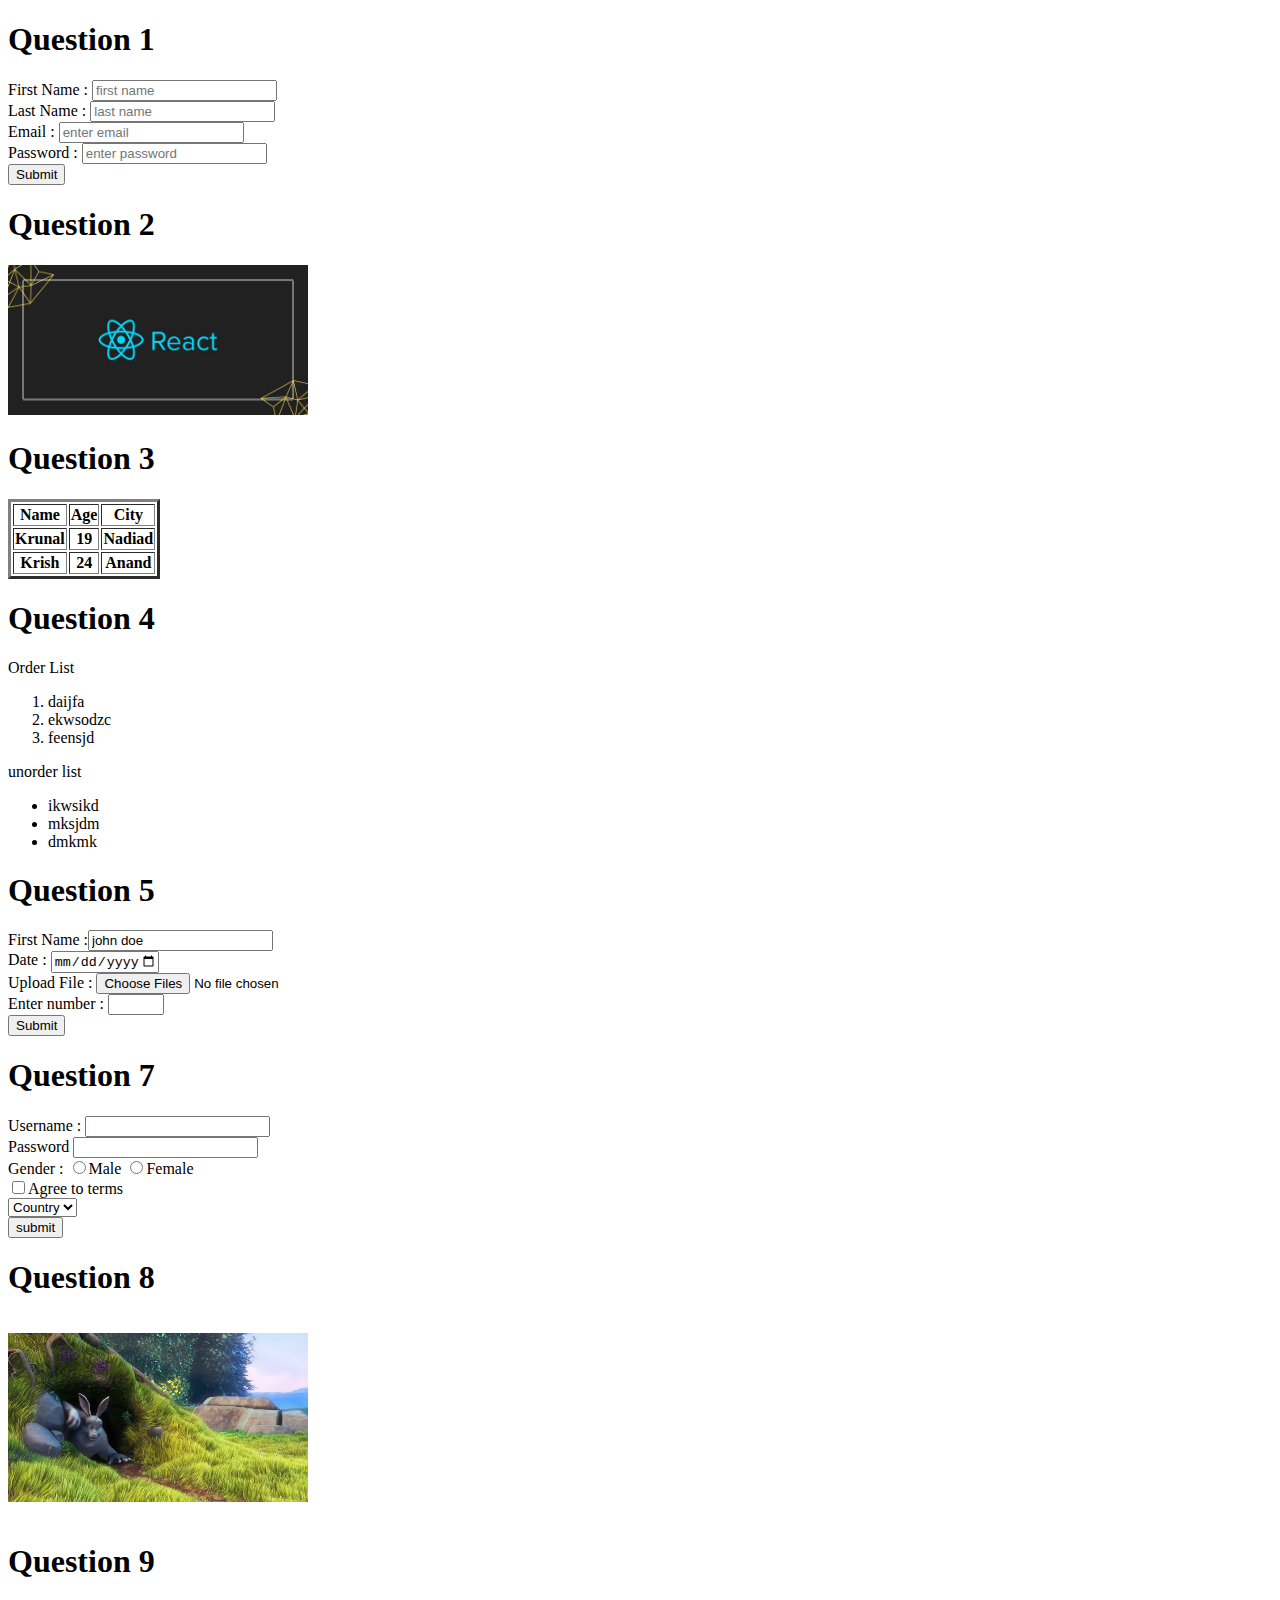
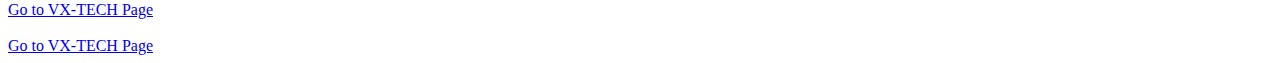
<file: INDEX.HTML>
<!DOCTYPE html>
<html lang="en">
<head>
    <meta charset="UTF-8">
    <meta name="viewport" content="width=device-width, initial-scale=1.0">
    <title>Document</title>
</head>
<body>
    <h1>Question 1</h1>
    <label>First Name :</label>
    <input type="text" placeholder="first name"><br>
    <label>Last Name :</label>
    <input type="text" placeholder="last name"><br>
    <label>Email :</label>
    <input type="email" placeholder="enter email"><br>
    <label>Password :</label>
    <input type="password" placeholder="enter password"><br>
    <input type="submit">
    <br>

    <h1>Question 2</h1>
    <img src="1.png" alt="img" width="300px">
    
    <h1>Question 3</h1>
    <table border="3">
        <tr>
            <th>Name </th>
            <th>Age </th>
            <th>City </th>
        </tr>
        <tr>
            <th>Krunal</th>
            <th>19</th>
            <th>Nadiad</th>
        </tr>
        <tr>
            <th>Krish</th>
            <th>24</th>
            <th>Anand</th>
        </tr>
    </table>


    <h1>Question 4</h1>
    <p>Order List</p>
        <ol>
            <li>daijfa</li>
            <li>ekwsodzc</li>
            <li>feensjd</li>
        </ol>
        <p>unorder list</p>
        <ul>
            <li>ikwsikd</li>
            <li>mksjdm</li>
            <li>dmkmk</li>
        </ul>

        <h1>Question 5</h1>
        <form>
            First Name :<input type="text" value="john doe" maxlength="20"><br>
            Date : <input type="date" min="2023-01-01" max="2024-01-01"><br>
            Upload File : <input type="file" multiple><br>
            Enter number : <input type="number" min="1" max="10"><br>
            <input type="submit">
        </form>

        <h1>Question 7
        </h1>

        <form>
            <label>Username :</label>
            <input type="text"><br>
            <label>Password</label>
            <input type="password"><br>
            <label>Gender :</label>
            <input type="radio">Male  <input type="radio">Female<br>
            <input type="checkbox">Agree to terms <br> 
            <select id="select">
                <option value="">
                    Country
                </option>
                <option value="">
                    India
                </option>
                <option>
                    SA
                </option>
                <option value="">
                    US
                </option>
                
            </select><br>
            <input type="submit" value="submit">
        </form>

        <h1>Question 8</h1>
        <video width="300" height="200" autoplay>
            <source src="1.mp4" type="video/mp4">
        </video>

        <h1>Question 9</h1>
        <a href="https://v-extechsolution.in/">Go to VX-TECH Page</a> <br><br>
        <a href="https://v-extechsolution.in/" target="_blank">Go to VX-TECH Page</a>
        
    </body>
</html>
</file>
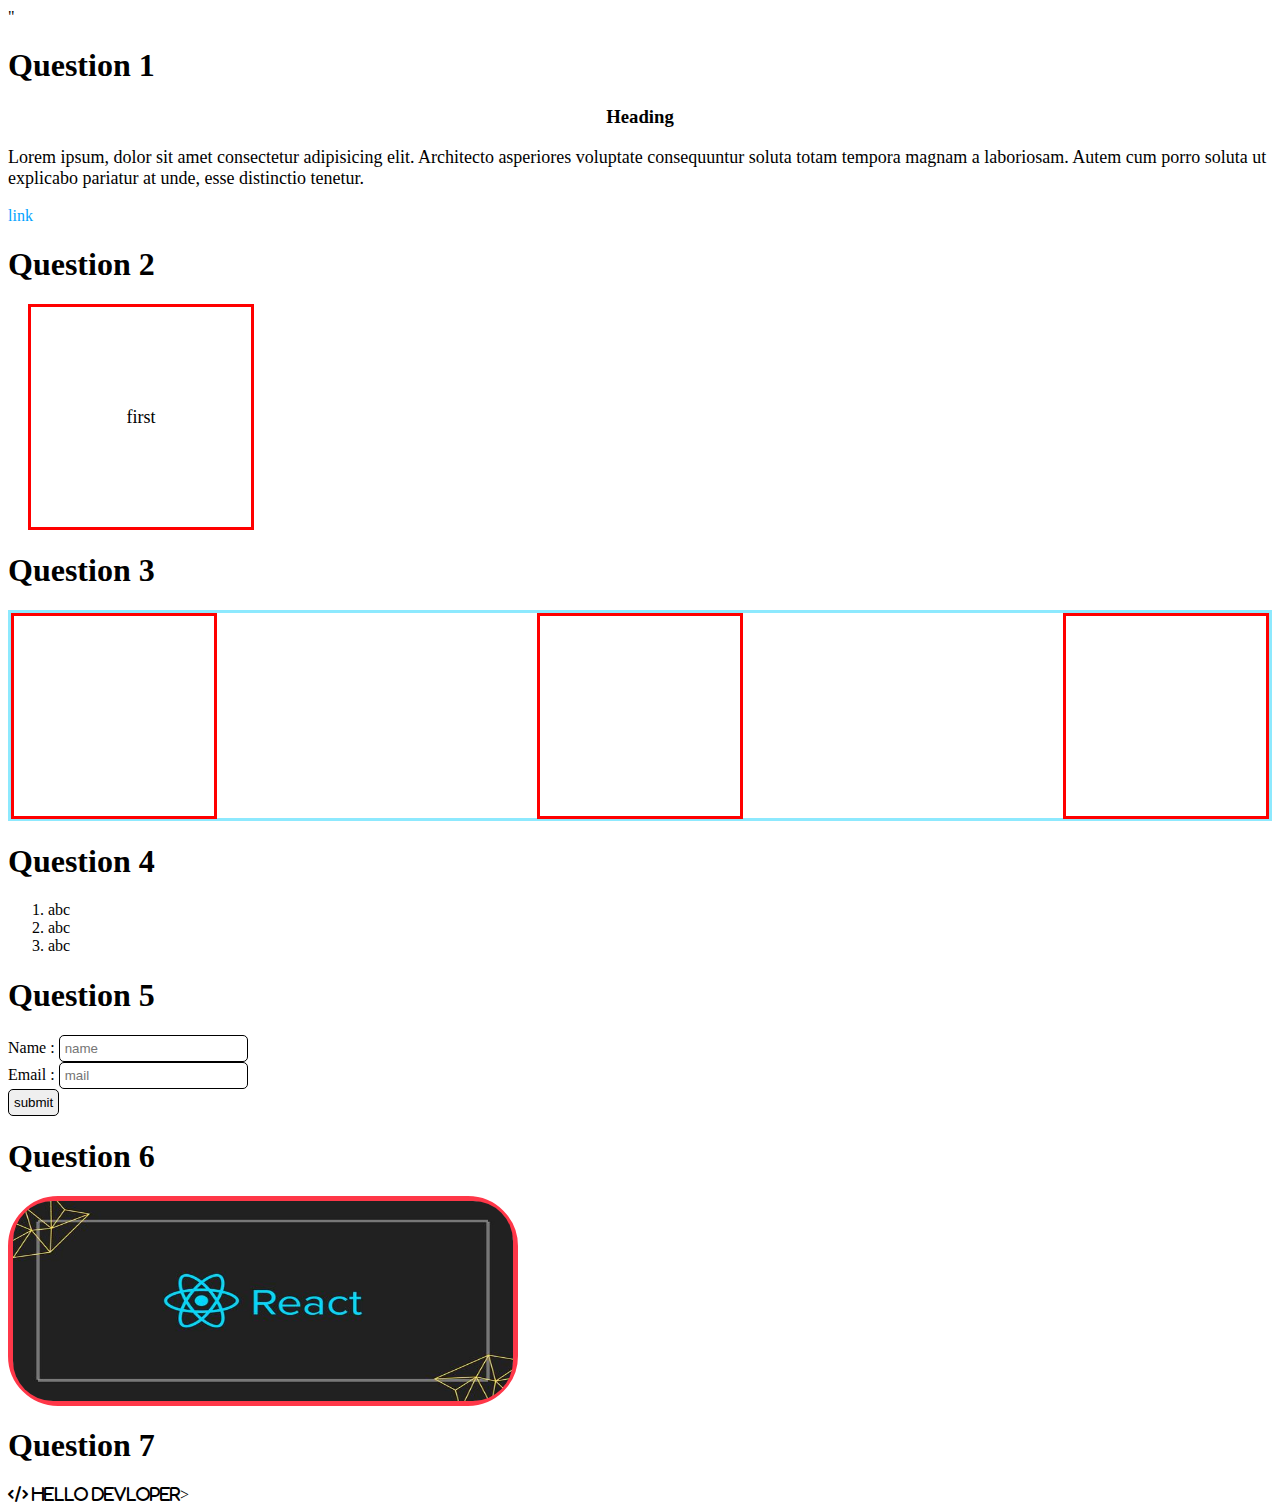
<file: index.html>
<!DOCTYPE html>
<html lang="en">
<head>
    <meta charset="UTF-8">
    <meta name="viewport" content="width=device-width, initial-scale=1.0">
    <title>Document</title>
    <link rel="stylesheet" href="https://cdnjs.cloudflare.com/ajax/libs/font-awesome/6.7.2/css/all.min.css" integrity="sha512-Evv84Mr4kqVGRNSgIGL/F/aIDqQb7xQ2vcrdIwxfjThSH8CSR7PBEakCr51Ck+w+/U6swU2Im1vVX0SVk9ABhg==" crossorigin="anonymous" referrerpolicy="no-referrer" />"
    <style>
        h3{
            font-weight: bold;
            text-align: center;
        }
        p{
            font-size: 18px;
        }
        a{
            color : rgb(0, 162, 255);
            text-decoration: none;
        }
        .f p{
            width: 200px;
            height: 200px;
            padding: 10px;
            margin: 20px;
            border: red solid;
            text-align: center;
            align-content: center;
        }
         
        .container{
            border: rgb(141, 233, 254) solid;
            height: 205px;
            flex-direction: row;
            display: flex;
            flex-direction: row;
            justify-content: space-between;
            justify-content: baseline;
        }

        .first ,.second, .third {
            border: red solid;
            height: 200px;
            width: 200px;   
        }
        .img-container{
            height: 200px;
            width: 500px;
            border: 5px rgb(255, 55, 72) solid;
            border-radius: 50px;
        }
        img{
            height: 200px;
            width: 500px;
            border-radius: 40px;
        }

        li:hover{
           background-color: rgb(127, 138, 255);
        }

        li::before{
            color: rgb(205, 213, 255);
        }


        input{
            border: 1px black solid;
            border-radius: 5px;
            padding: 5px;
            transition: border-color  0.5, box-shadow 0.5s;
        }
        input:focus{
            border-color: aquamarine;
            transition: border-color  0.5, box-shadow 0.5s;
        }
        
    </style>
</head>
<body>
    <h1>Question 1</h1>
    <h3>Heading</h3>
    <p>Lorem ipsum, dolor sit amet consectetur adipisicing elit. Architecto asperiores voluptate consequuntur soluta totam 
        tempora magnam a laboriosam. Autem cum porro soluta ut explicabo pariatur at unde, esse distinctio tenetur.</p>
    <a href="google.com">link</a>

    <h1>Question 2</h1>
    <div class="f">
        <p>first</p>
    </div> 

    <h1>Question 3</h1>
    <div class="container">
        <div class="first"></div>
        <div class="second"></div>
        <div class="third"></div>
    </div>

    <h1>Question 4</h1>
    <ol>
        <li>abc</li>
        <li>abc</li>
        <li>abc</li>
    </ol>

    <h1>Question 5</h1>
    <form action="" method="post">
        <label for="name">Name :</label>
        <input type="text" name="name" id="name" placeholder="name"><br>
        <label for="mail">Email :</label>
        <input type="email" name="mail" id="mail" placeholder="mail"><br>
        <input type="submit" value="submit">
    </form>

    <h1>Question 6</h1>
    <div class="img-container">
        <img src="1.png" alt="img">
    </div>

    <h1>Question 7</h1>
    <i class="fa-solid fa-code">       hello devloper </i>>

    
</body>
</html>
</file>
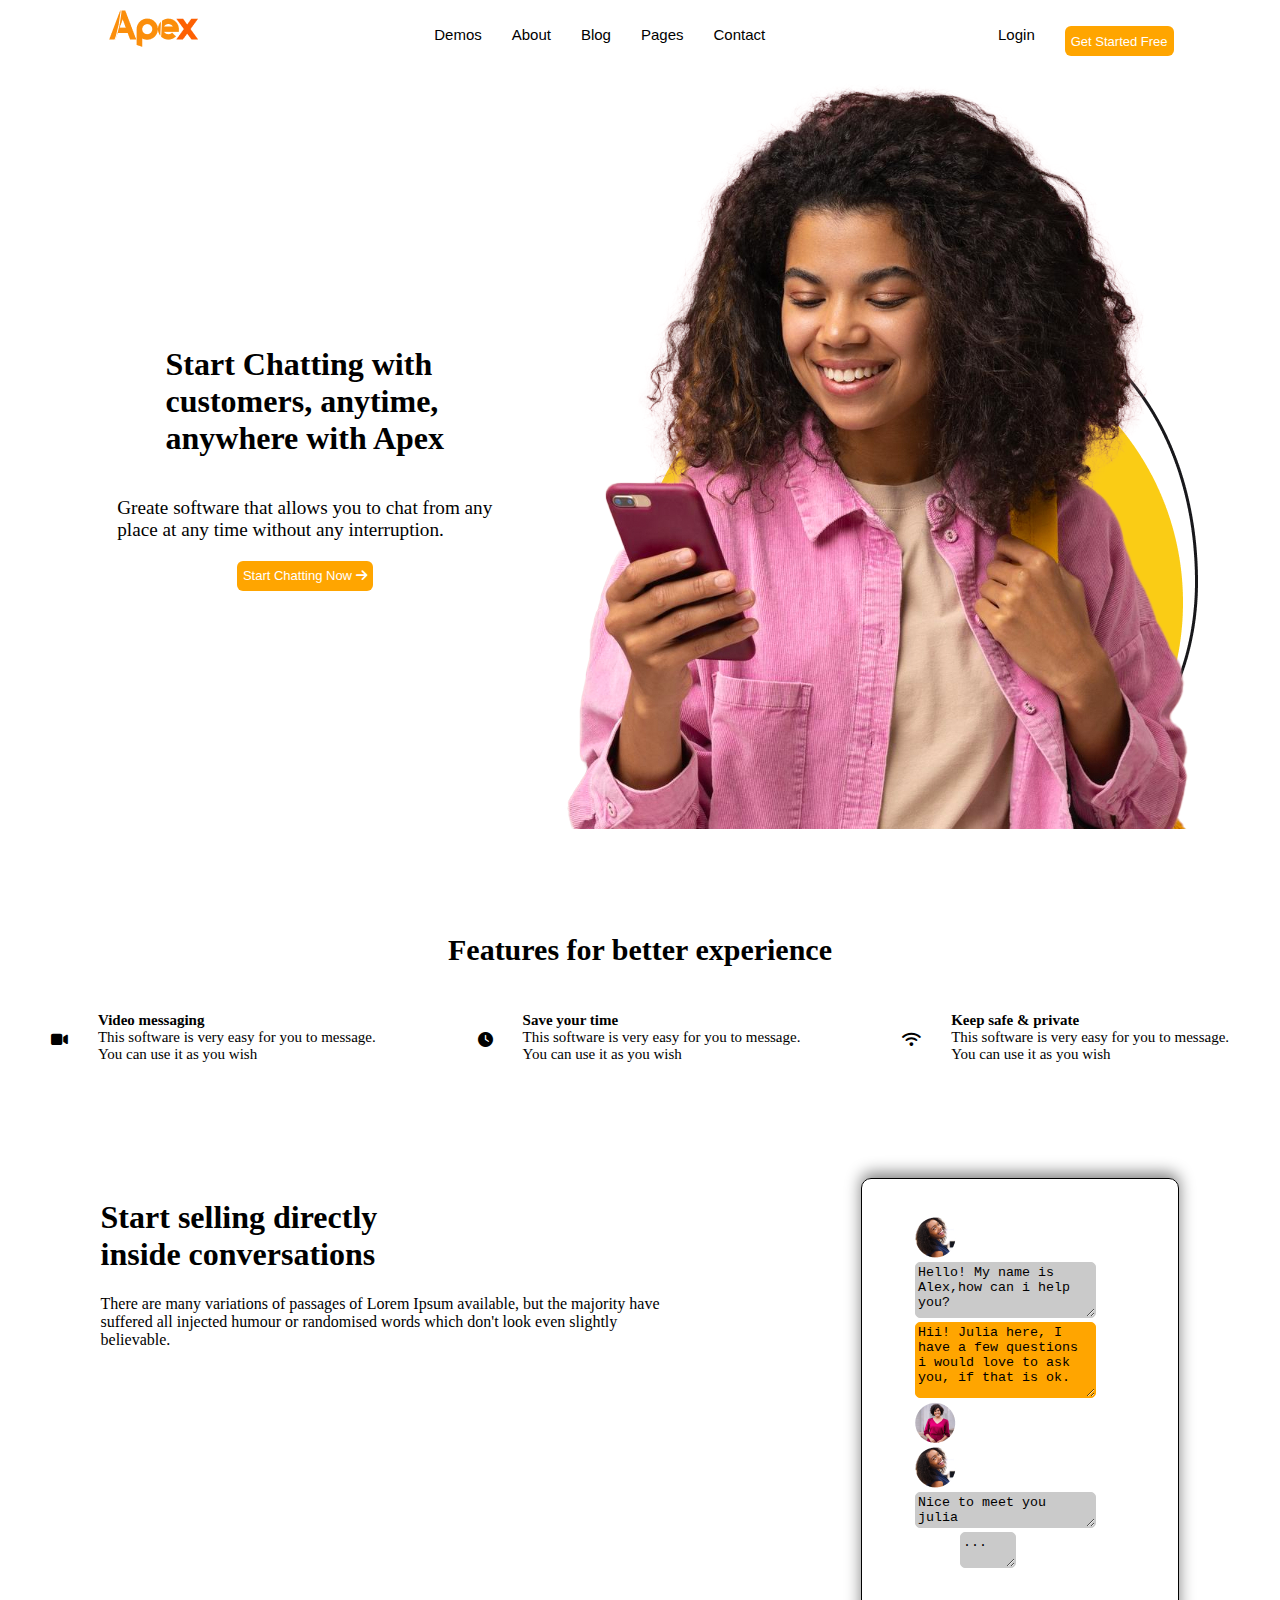
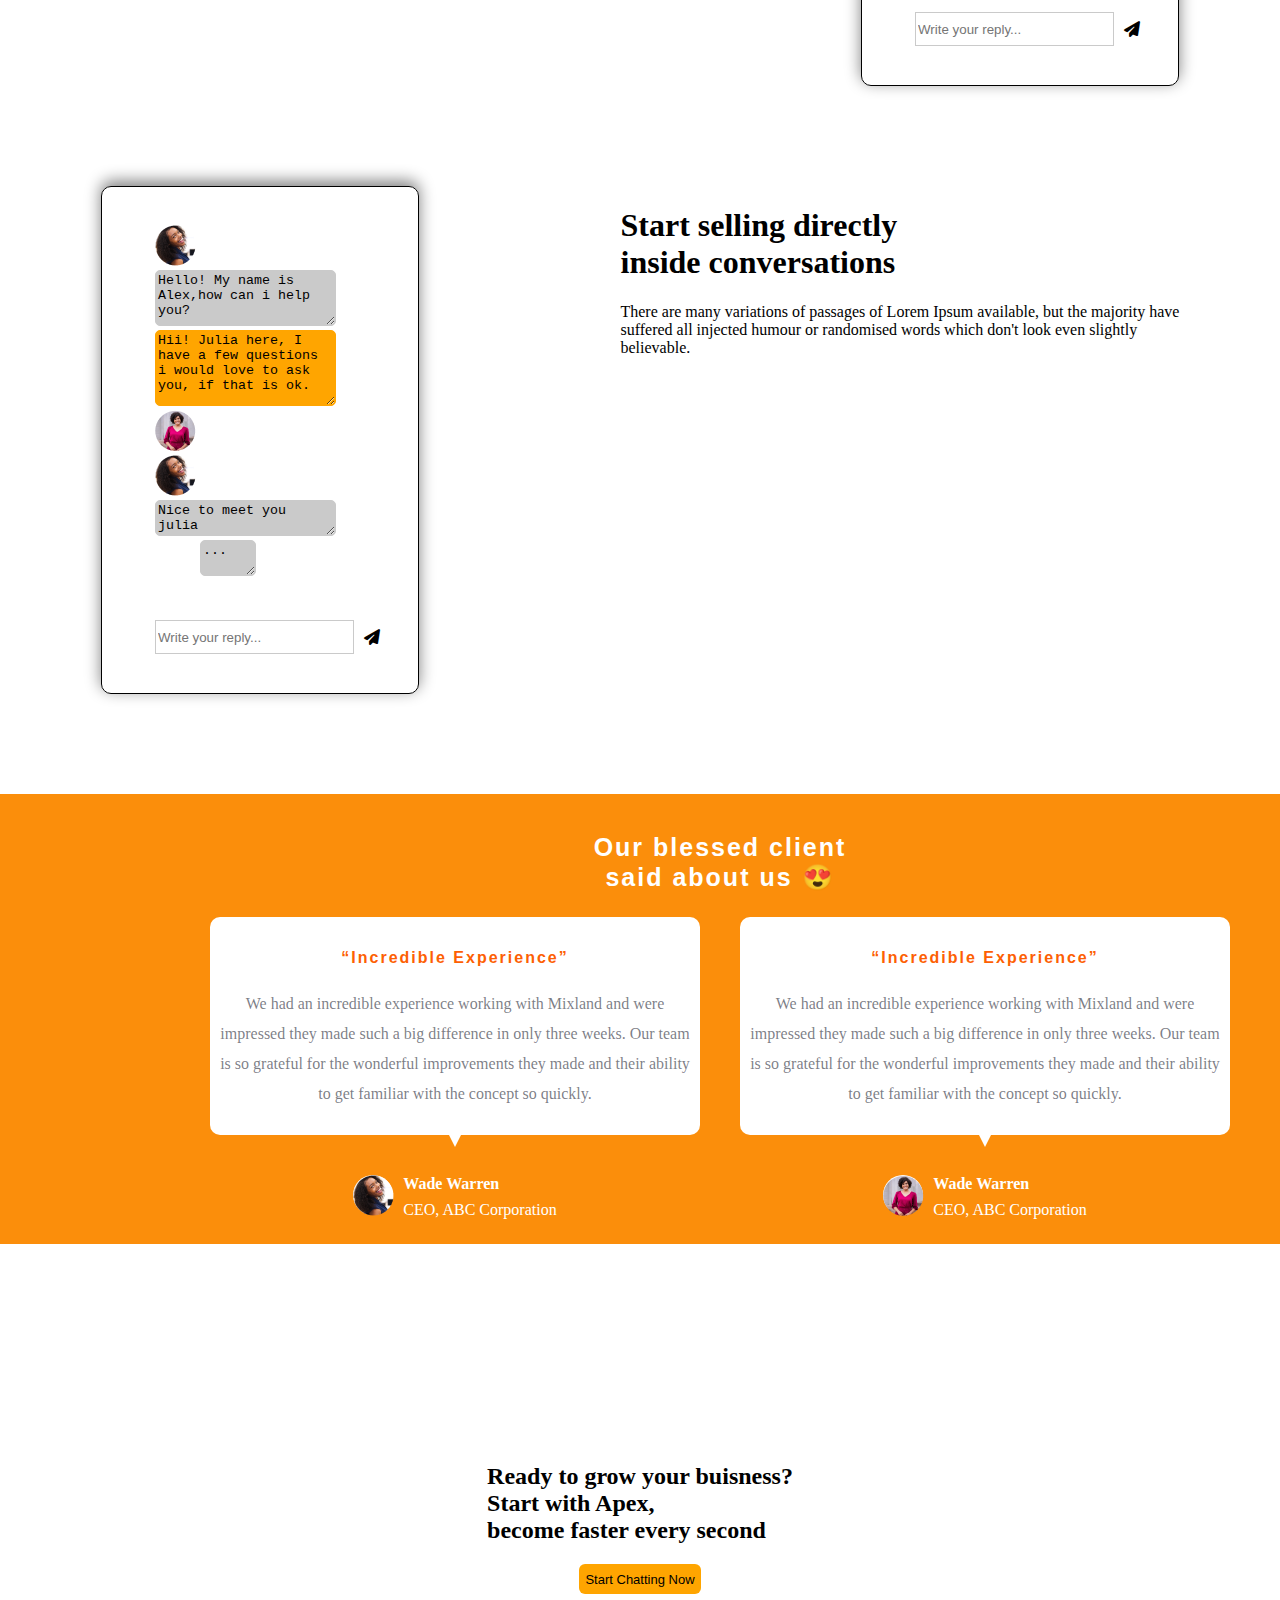
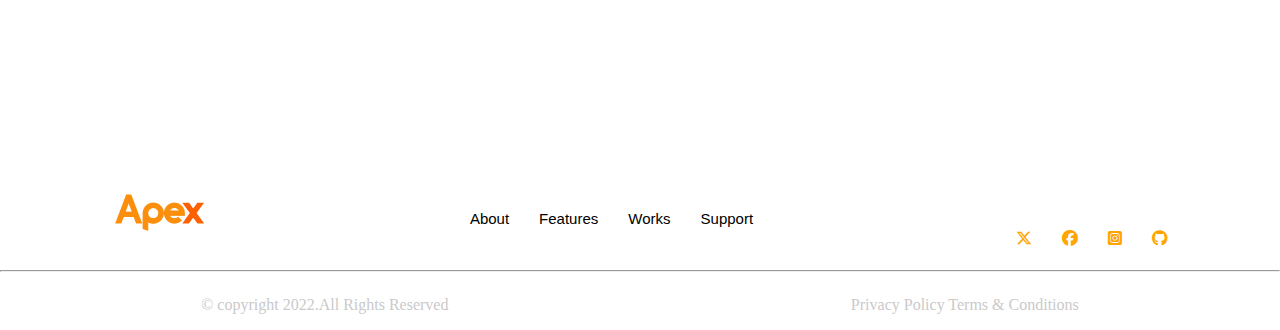
<file: project1/index.html>
<!DOCTYPE html>
<html lang="en">
<head>
    <meta charset="UTF-8">
    <meta name="viewport" content="width=device-width, initial-scale=1.0">
    <title>Document</title>
    <link rel="stylesheet" href="style.css">
    <link rel="stylesheet" href="https://cdnjs.cloudflare.com/ajax/libs/font-awesome/6.7.2/css/all.min.css" integrity="sha512-Evv84Mr4kqVGRNSgIGL/F/aIDqQb7xQ2vcrdIwxfjThSH8CSR7PBEakCr51Ck+w+/U6swU2Im1vVX0SVk9ABhg==" crossorigin="anonymous" referrerpolicy="no-referrer" />
</head>
<body>
    <div class="header">
        <div class="logo">
            <img src="img/Logo.png" alt="img">
        </div>
        <div class="list">
            <ul>
                <a href="#">Demos</a>
                <a href="#">About</a>
                <a href="#">Blog</a>
                <a href="#">Pages</a>
                <a href="#">Contact</a>
            </ul>
        </div>
        <div class="login">
            <ul>
                <a href="#">Login</a>
                <button>Get Started Free</button>
            </ul>
        </div>
    </div>

    <div class="part1">
        <div class="content">
            <h1>Start Chatting with<br> customers, anytime,<br> anywhere with Apex</h1>
            <div class="part1-content"><p>Greate software that allows you to chat from any<br> place at
            any time without any interruption.</p></div>
            <button>Start Chatting Now <i class="fa-solid fa-arrow-right" style="margin-top: 0;"></i></button>
        </div>
        <div class="image1">
            <img src="img/Image.png" alt="img">
        </div>   
    </div>


    <div class="part2">
        <h3>Features for better experience</h3>
        <div class="features">
            <div class="msg">
                <div class="icon">
                    <i class="fa-solid fa-video"></i>
                </div>
                <p> 
                    <b>Video messaging</b> <br>This software is very easy for you to message.<br> You can use it as you wish
                </p>
            </div>
            <div class="time">
                <div class="icon">
                    <i class="fa-solid fa-clock"></i>
                </div>
                <p>
                    <b>Save your time</b> <br> This software is very easy for you to message.<br> You can use it as you wish
                </p>
            </div>
            <div class="safe">
                <div class="icon">
                    <i class="fa-solid fa-wifi"></i>
                </div>
                <p>
                    <b>Keep safe & private</b><br>This software is very easy for you to message.<br> You can use it as you wish
                </p>
            </div>
        </div>
    </div>


    <div class="part3">
        <div class="part3-content">
            <h1>Start selling directly <br>inside conversations</h1>
            <p>There are many variations of passages of Lorem Ipsum available, but the majority have <br>suffered all injected humour or randomised words which don't look even slightly <br> believable.</p>
        </div>
        <div class="part3-card">
            <div class="part3-text">            
                <img src="img/card1/Ellipse 4.png" alt="img">
                <textarea name="msg1" id="msg1">Hello! My name is Alex,how can i help you?</textarea>
                <br>
                <textarea name="msg2" id="msg2">Hii! Julia here, I have a few questions i would love to ask you, if that is ok.</textarea>
                <img src="img/card1/Ellipse 5.png" alt="img">
                <br>
                <img src="img/card1/Ellipse 4.png" alt="img">
                <textarea name="msg3" id="msg3">Nice to meet you julia</textarea>
                <br>
                <textarea name="msg4" id="msg4">...</textarea>
                <br>
                <div class="msg-send">
                    <input type="text" name="text" id="text" placeholder="Write your reply...">
                    <i class="fa-solid fa-paper-plane"></i>
                </div>
            </div>
        </div>
    </div>

    <div class="part3">
        <div class="part3-card">
            <div class="part3-text">            
                <img src="img/card1/Ellipse 4.png" alt="img">
                <textarea name="msg1" id="msg1">Hello! My name is Alex,how can i help you?</textarea>
                <br>
                <textarea name="msg2" id="msg2">Hii! Julia here, I have a few questions i would love to ask you, if that is ok.</textarea>
                <img src="img/card1/Ellipse 5.png" alt="img">
                <br>
                <img src="img/card1/Ellipse 4.png" alt="img">
                <textarea name="msg3" id="msg3">Nice to meet you julia</textarea>
                <br>
                <textarea name="msg4" id="msg4">...</textarea>
                <br>
                <div class="msg-send">
                    <input type="text" name="text" id="text" placeholder="Write your reply...">
                    <i class="fa-solid fa-paper-plane"></i>
                </div>
            </div>
        </div>
        <div class="part3-content">
            <h1>Start selling directly <br>inside conversations</h1>
            <p>There are many variations of passages of Lorem Ipsum available, but the majority have <br>suffered all injected humour or randomised words which don't look even slightly <br> believable.</p>
        </div>
    </div>

    <div class="testimonal">

    <div class="shap-main">
    <div class="shap">
      <span></span>
      <span></span>
      <span></span>
      <span></span>
    </div>
  </div>

    <div class="content">
      <h3>Our blessed client <br> said about us 😍</h3>

      <div class="cards">
        <div class="main-card">
        <div class="card">
          <div class="triangle"></div>
          <h3>“Incredible Experience”</h3>
          <p>We had an incredible experience working with Mixland and were impressed they made such a big difference in only three weeks. Our team is so grateful for the wonderful improvements they made and their ability to get familiar with the concept so quickly.</p>
        </div>

        <div class="circle">
          <div class="image">
            <img src="img/card1/Ellipse 4.png" alt="img">
          </div>
          <div class="text">
            <span>Wade Warren</span>
            <p>CEO, ABC Corporation</p>
          </div>
        </div>
      </div>

      <div class="main-card">
        <div class="card">
          <div class="triangle"></div>
          <h3>“Incredible Experience”</h3>
          <p>We had an incredible experience working with Mixland and were impressed they made such a big difference in only three weeks. Our team is so grateful for the wonderful improvements they made and their ability to get familiar with the concept so quickly.</p>
        </div>

        <div class="circle">
          <div class="image">
            <img src="img/card1/Ellipse 5.png" alt="img">
          </div>
          <div class="text">
            <span>Wade Warren</span>
            <p>CEO, ABC Corporation</p>
          </div>
        </div>
        </div>
      </div>
    </div>


  </div>
    <div class="chatting">
        <h2>Ready to grow your buisness? <br> Start with Apex, <br> become faster every second</h2>
        <button style="color: black;">Start Chatting Now</button>
    </div>


    <div class="footer">
        <div class="logo">
            <img src="img/Logo.png" alt="img">
        </div>
        <div class="list">
            <ul>
                <a href="#">About</a>
                <a href="#">Features</a>
                <a href="#">Works</a>
                <a href="#">Support</a>
            </ul>
        </div>
        <div class="social-icons">
            <ul>
                <i class="fa-brands fa-x-twitter"></i> 
                <i class="fa-brands fa-facebook"></i>
                <i class="fa-brands fa-square-instagram"></i>
                <i class="fa-brands fa-github"></i>
            </ul>
        </div>
    </div>
    <hr>
    <div class="copy-right">
        <div class="info">
            <p>© copyright 2022.All Rights Reserved</p>
        </div>

        <div class="policy">
            <p>Privacy Policy Terms & Conditions</p>
        </div>
    </div>
</body>
</html>
</file>
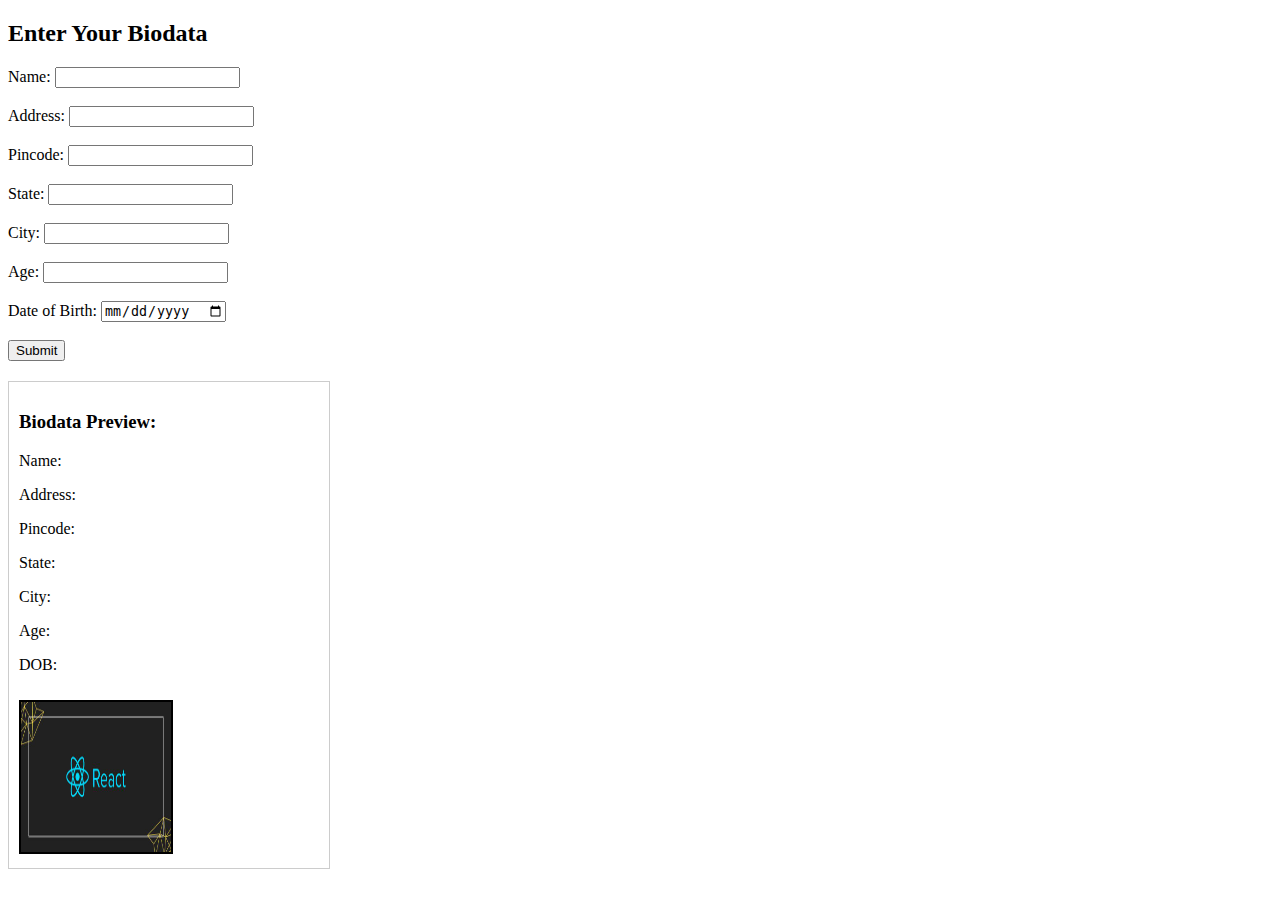
<file: java script/js_1/index.html>
<!DOCTYPE html>
<html>
<head>
  <title>Biodata Form</title>
  <style>
    #displayData {
      margin-top: 20px;
      border: 1px solid #ccc;
      padding: 10px;
      width: 300px;
    }
    img {
      width: 150px;
      height: 150px;
      margin-top: 10px;
      border: 2px solid black;
    }
  </style>
</head>
<body>

<h2>Enter Your Biodata</h2>

<form id="biodataForm">
  Name: <input type="text" id="name"><br><br>
  Address: <input type="text" id="address"><br><br>
  Pincode: <input type="text" id="pincode"><br><br>
  State: <input type="text" id="state"><br><br>
  City: <input type="text" id="city"><br><br>
  Age: <input type="number" id="age"><br><br>
  Date of Birth: <input type="date" id="dob"><br><br>
  <button type="button" onclick="showData()">Submit</button>
</form>

<div id="displayData">
  <h3>Biodata Preview:</h3>
  <p id="showName">Name: </p>
  <p id="showAddress">Address: </p>
  <p id="showPincode">Pincode: </p>
  <p id="showState">State: </p>
  <p id="showCity">City: </p>
  <p id="showAge">Age: </p>
  <p id="showDOB">DOB: </p>
  <img id="profileImage" src="1.png" alt="Profile Image">
</div>

<script>
    function showData() {
    let name = document.getElementById("name").value;
    let address = document.getElementById("address").value;
    let pincode = document.getElementById("pincode").value;
    let state = document.getElementById("state").value;
    let city = document.getElementById("city").value;
    let age = document.getElementById("age").value;
    let dob = document.getElementById("dob").value;


    document.getElementById("showName").textContent = "Name: " + name;
    document.getElementById("showAddress").textContent = "Address: " + address;
    document.getElementById("showPincode").textContent = "Pincode: " + pincode;
    document.getElementById("showState").textContent = "State: " + state;
    document.getElementById("showCity").textContent = "City: " + city;
    document.getElementById("showAge").textContent = "Age: " + age;
    document.getElementById("showDOB").textContent = "DOB: " + dob;


    document.getElementById("profileImage").src = "image.png";
}
</script>
</body>
</html>
</file>
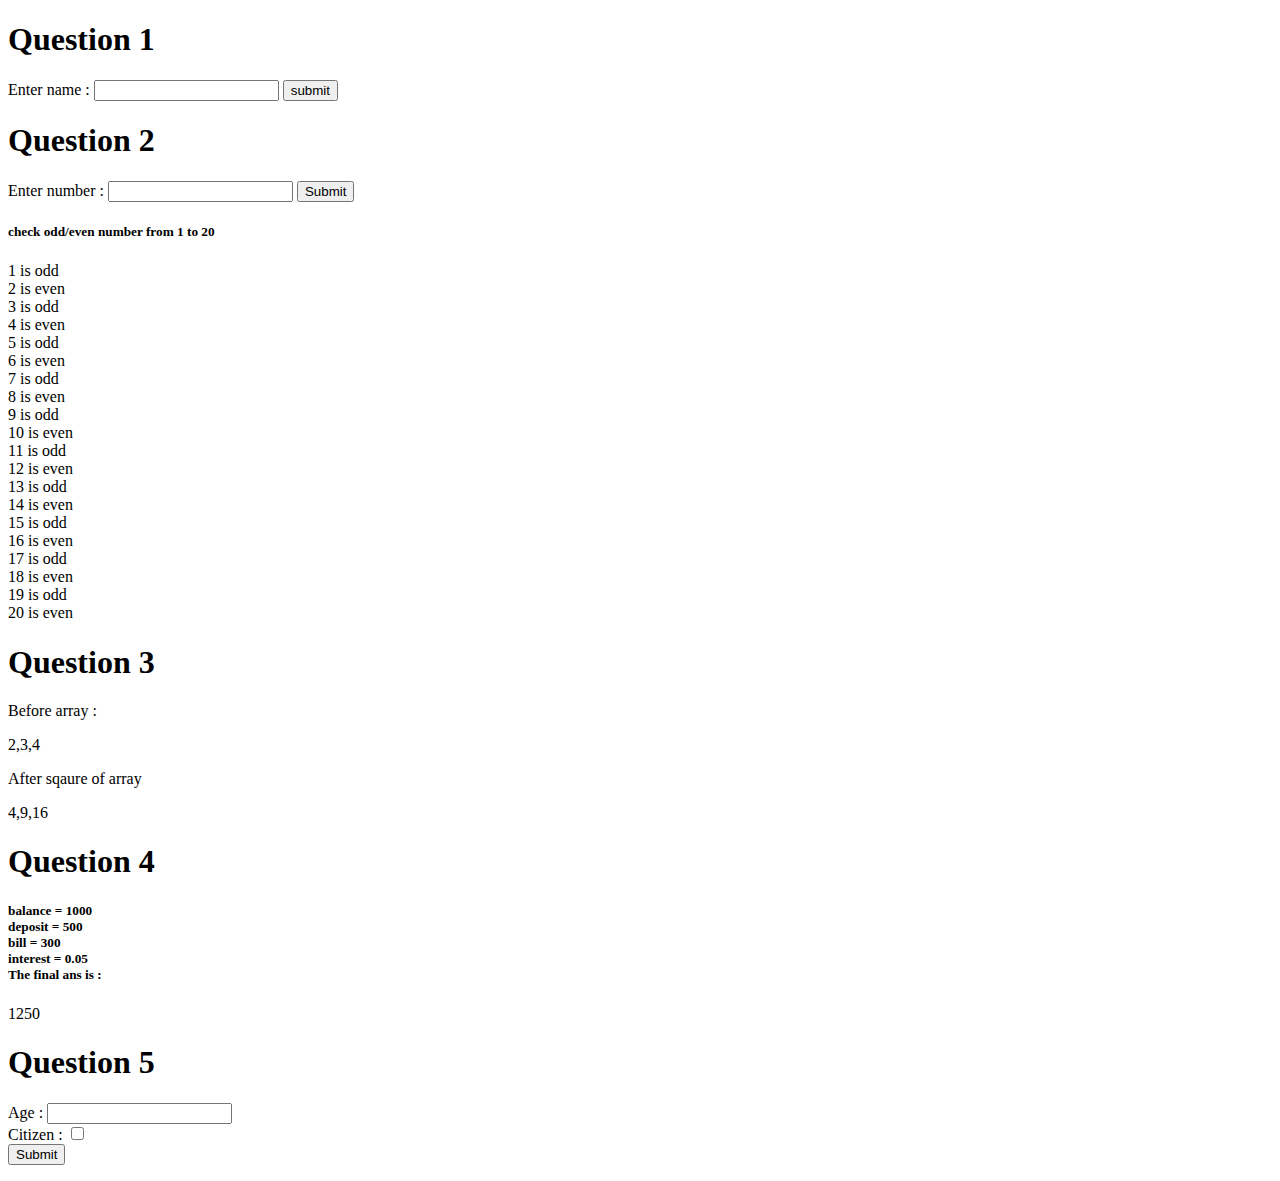
<file: java script/js_2/index.html>
<!DOCTYPE html>
<html lang="en">
<head>
    <meta charset="UTF-8">
    <meta name="viewport" content="width=device-width, initial-scale=1.0">
    <title>Document</title>
</head>
<body>
    <h1>Question 1</h1>
    <Label>Enter name :</Label>
    <input type="text" name="name" id="name">
    <button type="button" onclick="greetUser()">submit</button>
    <p id="demo"></p>
    <script>
        

        function greetUser()
        {
            let name=document.getElementById('name').value;
            if(name)
            {
                document.getElementById('demo').innerHTML= "Hello, "+ name +"! Have a great day";
            }
            else{
                document.getElementById('demo').innerHTML= "Hello, guest!";
            }
        }
    </script>


    <h1>Question 2</h1>
    <label>Enter number :</label>
    <input type="number" id="num" name="num">
    <button type="button" onclick="isEven()">Submit</button>
    <h5>check odd/even number from 1 to 20</h5>
    <p id="demo2"></p>
    
    <p id="demo3"></p>
    <script>
        function isEven(){
            let num = document.getElementById('num').value;
            if(num%2 == 0){
                document.getElementById('demo2').innerHTML = "true";
            }
            else{
                document.getElementById('demo2').innerHTML = "false";
            }
        }
        
        for(let i=1;i<=20;i++)
        {
            if(i%2 == 0){
                document.getElementById('demo2').innerHTML += i+" is even<br>";
            }
            else{
                document.getElementById('demo2').innerHTML += i+" is odd<br>";
            }
        }
    </script>


    <h1>Question 3</h1>
   
    <p>Before array : </p>
    <p id="demo4"></p>
    <p>After sqaure of array</p>
    <p id="demo5"></p>
    <script>
        let arr=[2,3,4];
        document.getElementById('demo4').innerHTML = arr;
        const square=(arr)=>arr.map(num=>num*num);
        document.getElementById('demo5').innerHTML = square(arr);
    </script>

    <h1>Question 4</h1>
    <h5>
         balance = 1000<br>
         deposit = 500 <br>
         bill = 300 <br>
         interest = 0.05 <br>
         The final ans is :
    </h5>
    <p id="demo6"></p>
    <script>
        let balance = 1000;
        let deposit = 500;
        let bill = 300;
        let interest = 0.05*balance;
        let ans = (balance + deposit - bill) + interest;
        document.getElementById('demo6').innerHTML = ans;
    </script>

    <h1>Question 5</h1>
    <label for="">Age :</label>
    <input type="number" name="age" id="age"><br>
    <label for="">Citizen :</label>
    <input type="checkbox" name="Citizen" id="Citizen"><br>
    <button type="button" onclick="canVote(age,Citizen)">Submit</button>
    <p id="demo7"></p>
    <script>
        function canVote(age,Citizen)
        {
            let age = document.getElementById('age').value;
            let Citizen = document.getElementById('citizen').checked;
            if(age>=18 && Citizen === true)
            {
                document.getElementById('demo7').innerHTML = "True";
            } 
            else{
                document.getElementById('demo7').innerHTML = "False";
            }
        }
    </script>
</body>
</html>
</file>
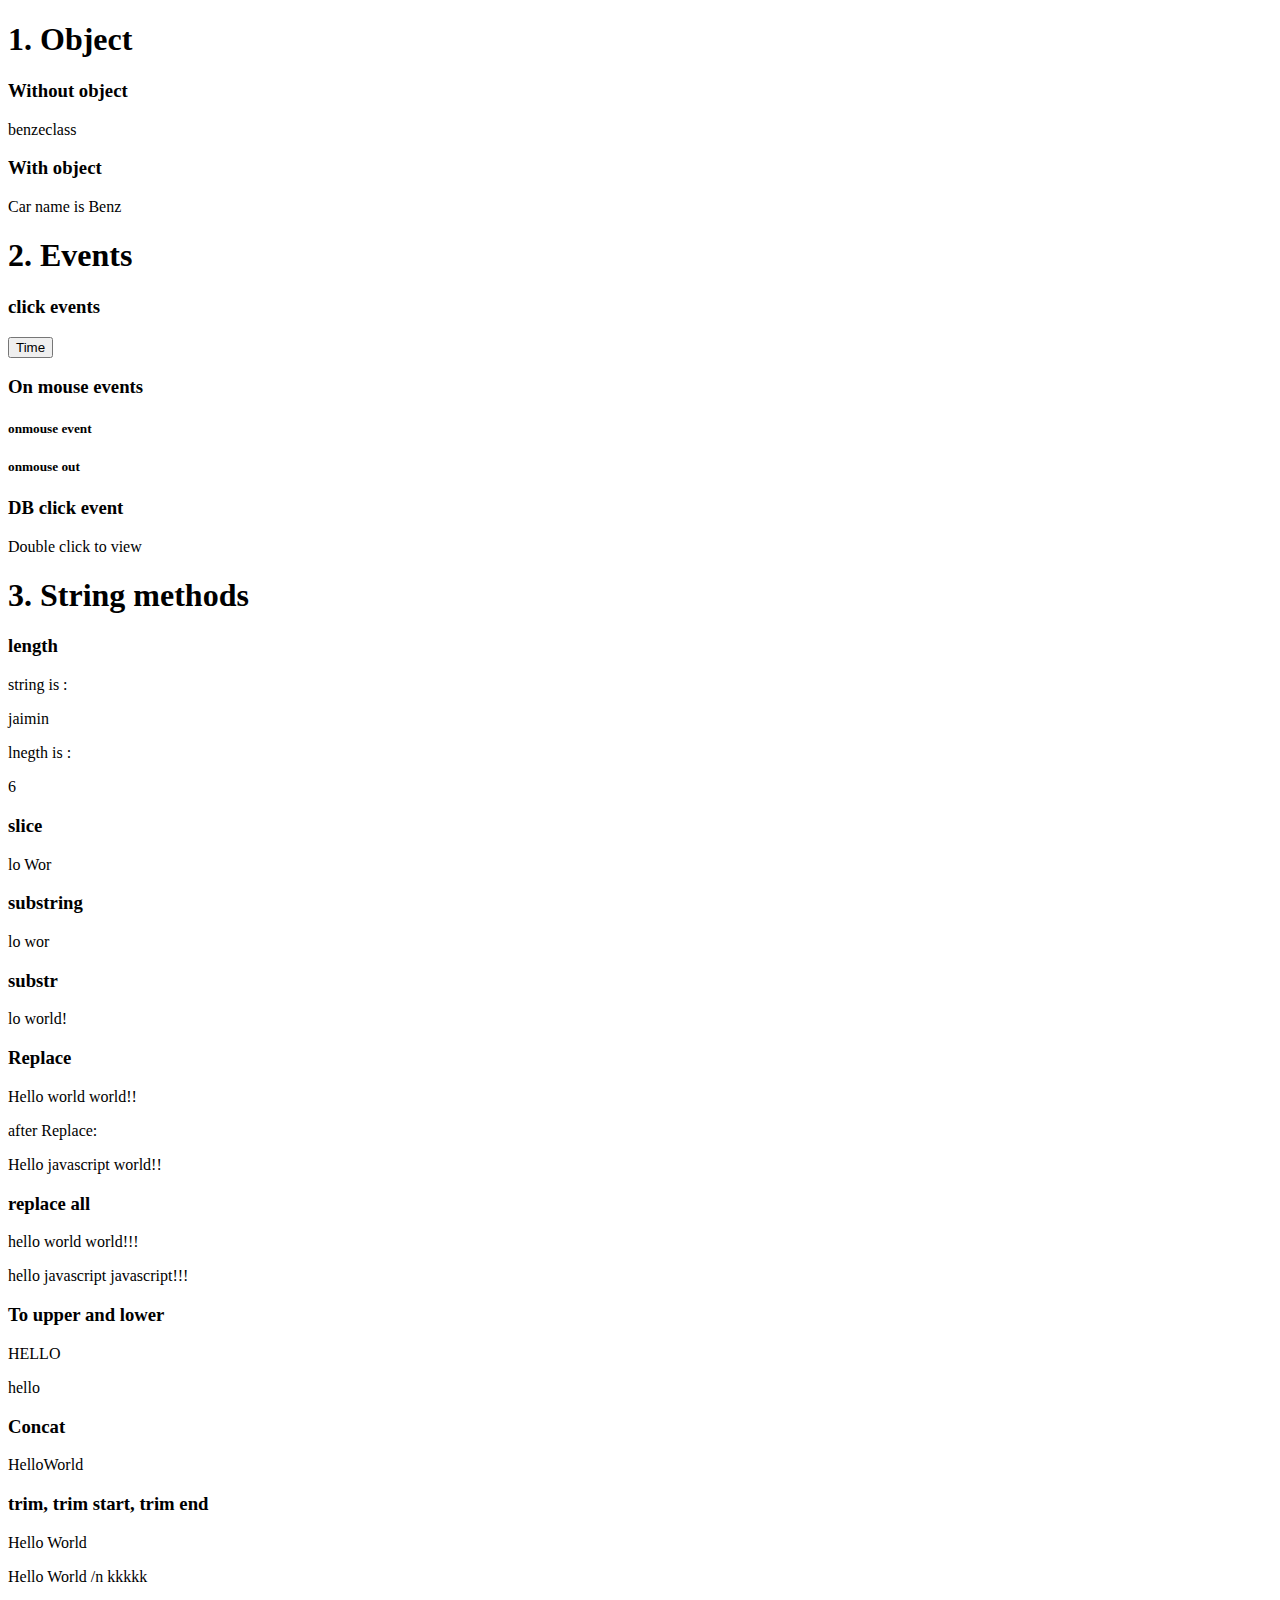
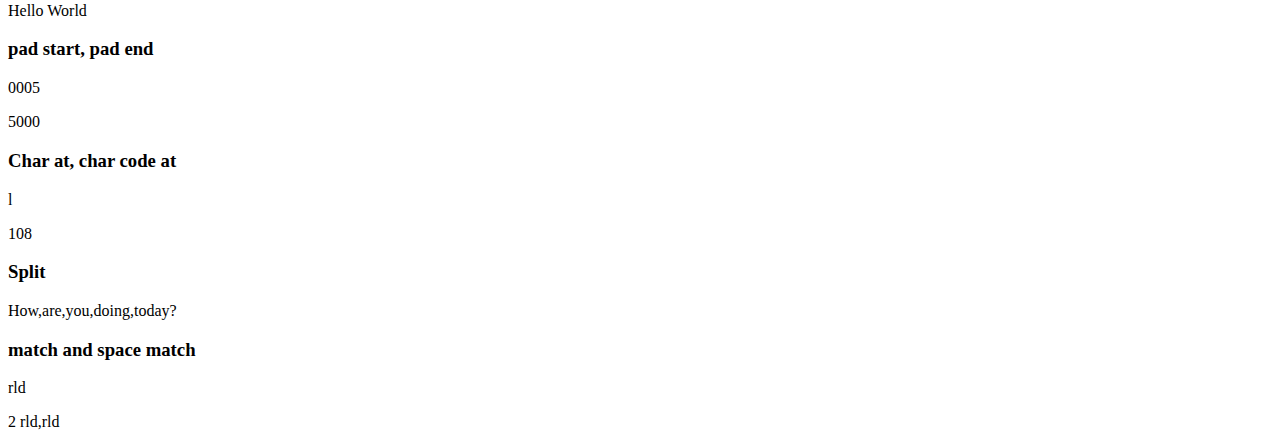
<file: java script/js_3/index.html>
<!DOCTYPE html>
<html lang="en">
<head>
    <meta charset="UTF-8">
    <meta name="viewport" content="width=device-width, initial-scale=1.0">
    <title>Document</title>
  
</head>
<body>
    <h1>1. Object</h1>
    <h3>Without object</h3>
    <p id="demo1"></p>
    <script>
        let car = "benz";
        let model = "eclass";
        document.getElementById("demo1").innerHTML = car+model;
    </script>

    <h3>With object</h3>
    <p id="demo2"></p>
    <script>
        const car1 = {name : "Benz",model:"eclass",price:"2cr"};
        document.getElementById("demo2").innerHTML="Car name is " + car1.name;
    </script>

    <h1>2. Events</h1>
    <h3>click events</h3>
    <button type="button" onclick="document.getElementById('demo3').innerHTML=Date()">Time</button>
    <p id="demo3"></p>

    <h3>On mouse events</h3>
    <h5 id="demo4" onmouseover="big()">onmouse event</h5>
    <h5 id="demo5" onmouseout="small()">onmouse out</h5>

    <script>
        function big()
        {
            document.getElementById("demo4").innerHTML="the text is changed by using onmouse over event";
        }
        function small()
        {
            document.getElementById("demo5").innerHTML="the text is changed by using onmouse out event";
        }
    </script>

    <h3>DB click event</h3>
    <p ondblclick="double()">Double click to view</p>
    <p id="demo6"></p>
    <script>
        function double()
        {
            document.getElementById("demo6").innerHTML = "Hello World!";
        }
    </script>


    <h1>3. String methods</h1>
    <h3>length</h3>
    <p>string is :</p> <p id="string"></p>
    <p>lnegth is :</p>
    <p id="demo8"></p>

    <script>
        let text = "jaimin";
        document.getElementById("string").innerHTML = text;
        document.getElementById("demo8").innerHTML = text.length;
    </script>

    <h3>slice</h3>
    <p id="slice"></p>
    <script>
        let text1="Hello World!";
        document.getElementById("slice").innerHTML = text1.slice(3,9);
    </script>

    <h3>substring</h3>
    <p id="substring"></p>
    <script>
        let text2= "Hello world!!!"
        document.getElementById("substring").innerHTML = text2.substring(3,9);
    </script>

    <h3>substr</h3>
    <p id="substr"></p>
    <script>
        let text3 = "Hello world!!!";
        document.getElementById("substr").innerHTML = text3.substr(3,9);

    </script>

    <h3>Replace</h3>
    <p id="string1"></p> <p>after Replace:</p>
    <p id="Replace"></p>
    <script>
        let text4 = "Hello world  world!!";
        document.getElementById("string1").innerHTML=text4;
        document.getElementById("Replace").innerHTML = text4.replace("world","javascript");
    </script>

    <h3>replace all</h3>
    <p id="string2"></p> 
    <p id="replaceall"></p>

    <script>
        let text5="hello world world!!!";
        document.getElementById("string2").innerHTML = text5;
        document.getElementById("replaceall").innerHTML = text5.replaceAll("world","javascript");
    </script>

    <h3>To upper and lower</h3>
    <p id="upper"></p>
    <p id="lower"></p>
    <script>
        let text6="Hello";
        document.getElementById("upper").innerHTML = text6.toUpperCase();
        document.getElementById("lower").innerHTML = text6.toLowerCase();
    </script>

    <h3>Concat</h3>
    <p id="concat"></p>
    <script>
        let first = "Hello";
        let second = "World";
        document.getElementById("concat").innerHTML = first.concat(second);
    </script>

    <h3>trim, trim start, trim end</h3>
    <p id="trim"></p>
    <p id="trimstart"></p>
    <p id="trimend"></p>
    <script>
        let text7 = "   Hello World   ";
        let text8 = "   Hello World     /n   kkkkk"
        console.log(text7)
        document.getElementById("trim").innerHTML = text7.trim();
        document.getElementById("trimstart").innerHTML = text8.trimStart();
        document.getElementById("trimend").innerHTML = text7.trimEnd();
    </script>

    <h3>pad start, pad end</h3>
    <p id="padstart"></p>
    <p id="padend"></p>
    <script>
        let num="5";
        document.getElementById("padstart").innerHTML = num.padStart(4,"0");
        document.getElementById("padend").innerHTML = num.padEnd(4,"0");
    </script>

    <h3>Char at, char code at</h3>
    <p id="charat"></p>
    <p id="charcodeat"></p>
    <script>
        let text9= "Hello world";
        document.getElementById("charat").innerHTML = text9.charAt(3);
        document.getElementById("charcodeat").innerHTML = text9.charCodeAt(3);
    </script>

    <h3>Split</h3>
    <p id="split"></p>
    <script>
        let text10 = "How are you doing today?";
        document.getElementById("split").innerHTML = text10.split(" ");
    </script>

    <h3>match and space match</h3>
    <p id="match"></p>
    <p id="spacematch"></p>
    <script>
        let text11="hello world world woRLD";
        document.getElementById("match").innerHTML = text11.match("rld");
        const myArr = text11.match(/rld/g);
        document.getElementById("spacematch").innerHTML = myArr.length + " " + myArr;
        
    </script>
</body>
</html>
</file>
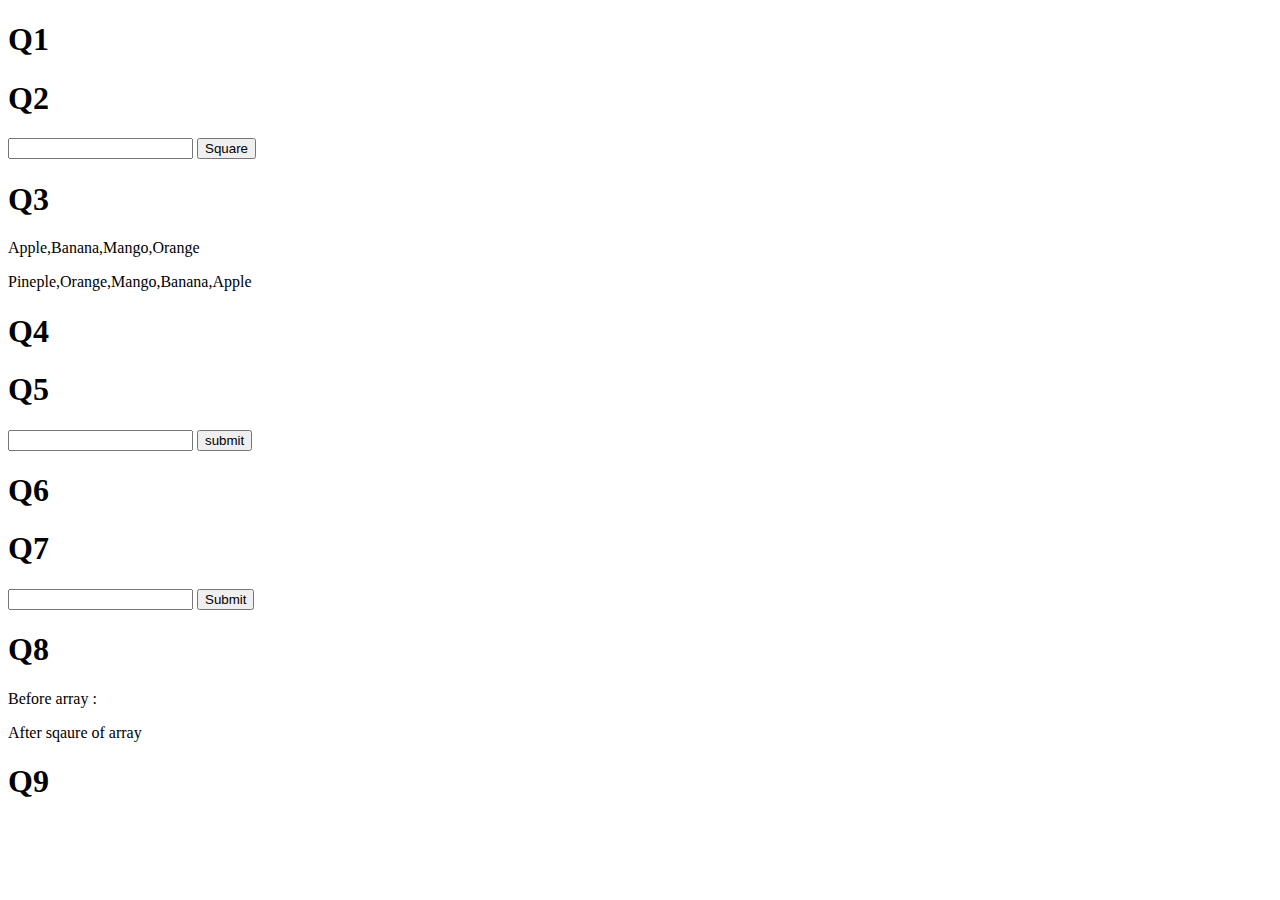
<file: java script/js_4/index.html>
<!DOCTYPE html>
<html lang="en">
<head>
    <meta charset="UTF-8">
    <meta name="viewport" content="width=device-width, initial-scale=1.0">
    <title>Document</title>
</head>
<body>
    <h1>Q1</h1>
    <script>
        let x=10;
        let y=x+5;
        console.log(x);
        console.log(y);
    </script>

    <h1>Q2</h1>
    <input type="number" name="num" id="num" />
    <button type="button">Square</button>
    <p id="square"></p>
    <script>
        let n = document.getElementById('num').value;
        function square(n){   
            return n*n;
        }
        document.getElementById('square').innerHTML= n;  
    </script>

    <h1>Q3</h1>
    <p id="push-fruits"></p>
    <p id="sorted-fruits"></p>
    <script>
        let fruits = ["Apple", "Banana", "Mango"];
        fruits.push("Orange");
        document.getElementById('push-fruits').innerHTML = fruits;
        fruits.push("Pineple");
        fruits.sort();
        fruits.reverse();
        document.getElementById('sorted-fruits').innerHTML = fruits;
    </script>

    <h1>Q4</h1>
    <script>
        for(let i=1;i<=10;i++){
            console.log(i);
        }
    </script>

    <h1>Q5</h1>
    <input type="text" name="string1" id="string1"/> 
    <button type="button" onclick="submit()">submit</button>
    <p id="upperstr1"></p>
    <p id="lenghstr1"></p>
    <script>
        function submit(){
            let text = document.getElementById("string1").value; 
            document.getElementById("upperstr1").innerHTML = text.toUpperCase();
            document.getElementById("lenghstr1").innerHTML = text.length;
        }
    </script>
    <h1>Q6</h1>
    <script>
        let car = {
            make : "toyota",
            model : "camry",
            year : "2022"
        };
        console.log(car.make);
        console.log(car.model);
    </script>

    <h1>Q7</h1>
    <input type="text" name="num1" id="num1" />
    <button type="button" onclick="check()">Submit</button>
    <p id="result"></p>
    <script>
        function check(){
            let number1 = document.getElementById('num1').value;
            if(number1%2 == 0){
                document.getElementById("result").innerHTML = "Even";
            }
            else{
                document.getElementById("result").innerHTML = "Odd";   
            }
        }
    </script>
    <h1>Q8</h1>
    <p>Before array : </p>
    <p id="br"></p>
    <p>After sqaure of array</p>
    <p id="ar"></p>
    <script>
        let arr=[1,2,3,4,5];
        document.getElementById('br').innerHTML = arr;
        const square=(arr)=>arr.map(num=>num*num);
        document.getElementById('ar').innerHTML = square(arr);
    </script>


    <h1>Q9</h1>

    <script>
        let str= "1234Hello";
        function parseStringToNumber(str) {
        try {
            const number = parseInt(str);

            if (isNaN(number)) {
            throw new Error("Invalid number format. Cannot convert to a number.");
            }
            document.getElementById("Parsed number:", number);
        } catch (error) {
            alert("Error:", error.message);
        }
        
        }
    </script>
</body>
</html>
</file>
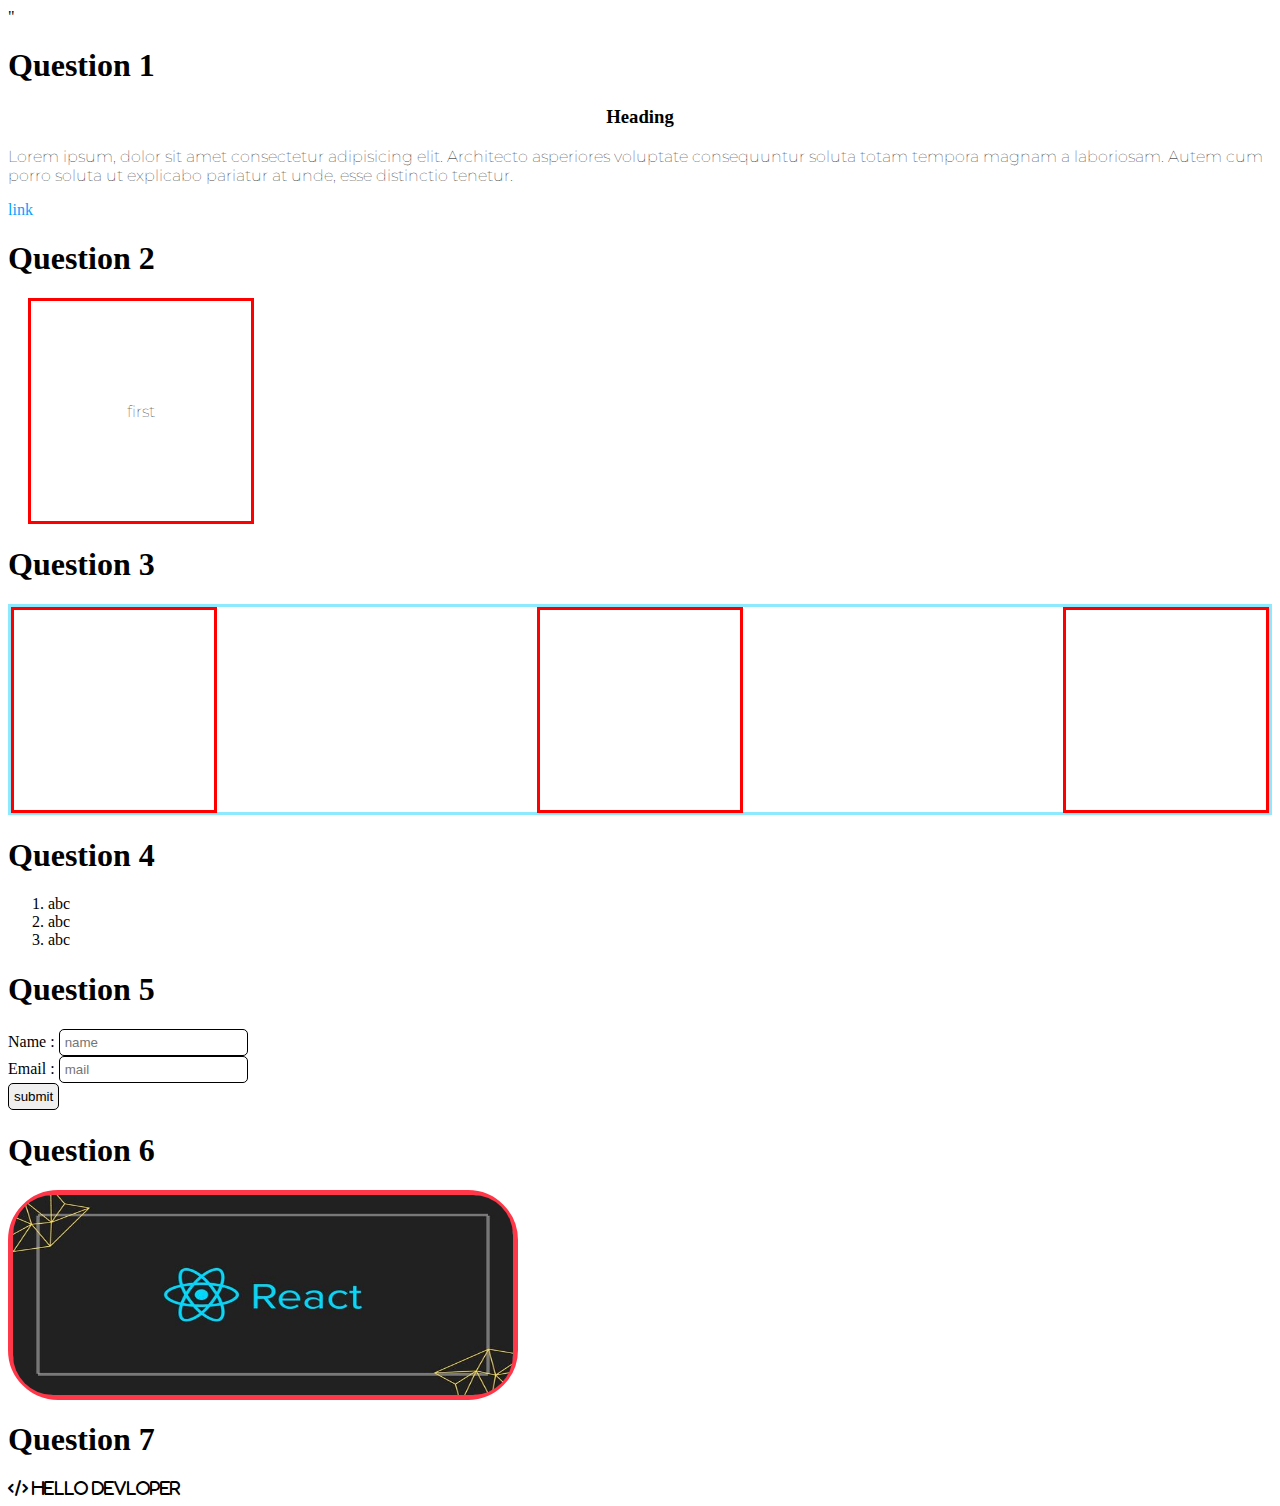
<file: HTML & CSS/CSS/day2/index.html>
<!DOCTYPE html>
<html lang="en">
<head>
    <meta charset="UTF-8">
    <meta name="viewport" content="width=device-width, initial-scale=1.0">
    <title>Document</title>
    <link rel="stylesheet" href="https://cdnjs.cloudflare.com/ajax/libs/font-awesome/6.7.2/css/all.min.css" integrity="sha512-Evv84Mr4kqVGRNSgIGL/F/aIDqQb7xQ2vcrdIwxfjThSH8CSR7PBEakCr51Ck+w+/U6swU2Im1vVX0SVk9ABhg==" crossorigin="anonymous" referrerpolicy="no-referrer" />"
    <style>
        @import url('https://fonts.googleapis.com/css2?family=Dancing+Script:wght@400..700&family=Heebo:wght@100..900&family=Montserrat:ital,wght@0,100..900;1,100..900&family=Roboto+Condensed:ital,wght@0,100..900;1,100..900&display=swap');
        h3{
            font-weight: bold;
            text-align: center;
        }
        p{
            font-family: "Montserrat", sans-serif;
            font-optical-sizing: auto;
            font-weight: 100;
            font-style: normal;
        }
        a{
            color : rgb(0, 162, 255);
            text-decoration: none;
        }
        .f p{
            width: 200px;
            height: 200px;
            padding: 10px;
            margin: 20px;
            border: red solid;
            text-align: center;
            align-content: center;
        }
         
        .container{
            border: rgb(141, 233, 254) solid;
            height: 205px;
            flex-direction: row;
            display: flex;
            flex-direction: row;
            justify-content: space-between;
            justify-content: baseline;
        }

        .first ,.second, .third {
            border: red solid;
            height: 200px;
            width: 200px;   
        }
        .img-container{
            height: 200px;
            width: 500px;
            border: 5px rgb(255, 55, 72) solid;
            border-radius: 50px;
        }
        img{
            height: 200px;
            width: 500px;
            border-radius: 40px;
        }

        li:hover{
           background-color: rgb(127, 138, 255);
        }

        li::before{
            color: rgb(205, 213, 255);
        }


        input{
            border: 1px black solid;
            border-radius: 5px;
            padding: 5px;
            transition: border-color  0.5, box-shadow 0.5s;
        }
        input:focus{
            border-color: aquamarine;
            transition: border-color  0.5, box-shadow 0.5s;
        }
        
    </style>
</head>
<body>
    <h1>Question 1</h1>
    <h3>Heading</h3>
    <p>Lorem ipsum, dolor sit amet consectetur adipisicing elit. Architecto asperiores voluptate consequuntur soluta totam 
        tempora magnam a laboriosam. Autem cum porro soluta ut explicabo pariatur at unde, esse distinctio tenetur.</p>
    <a href="google.com">link</a>

    <h1>Question 2</h1>
    <div class="f">
        <p>first</p>
    </div> 

    <h1>Question 3</h1>
    <div class="container">
        <div class="first"></div>
        <div class="second"></div>
        <div class="third"></div>
    </div>

    <h1>Question 4</h1>
    <ol>
        <li>abc</li>
        <li>abc</li>
        <li>abc</li>
    </ol>

    <h1>Question 5</h1>
    <form action="" method="post">
        <label for="name">Name :</label>
        <input type="text" name="name" id="name" placeholder="name"><br>
        <label for="mail">Email :</label>
        <input type="email" name="mail" id="mail" placeholder="mail"><br>
        <input type="submit" value="submit">
    </form>

    <h1>Question 6</h1>
    <div class="img-container">
        <img src="1.png" alt="img">
    </div>

    <h1>Question 7</h1>
    <i class="fa-solid fa-code">       hello devloper </i>

    
</body>
</html>
</file>
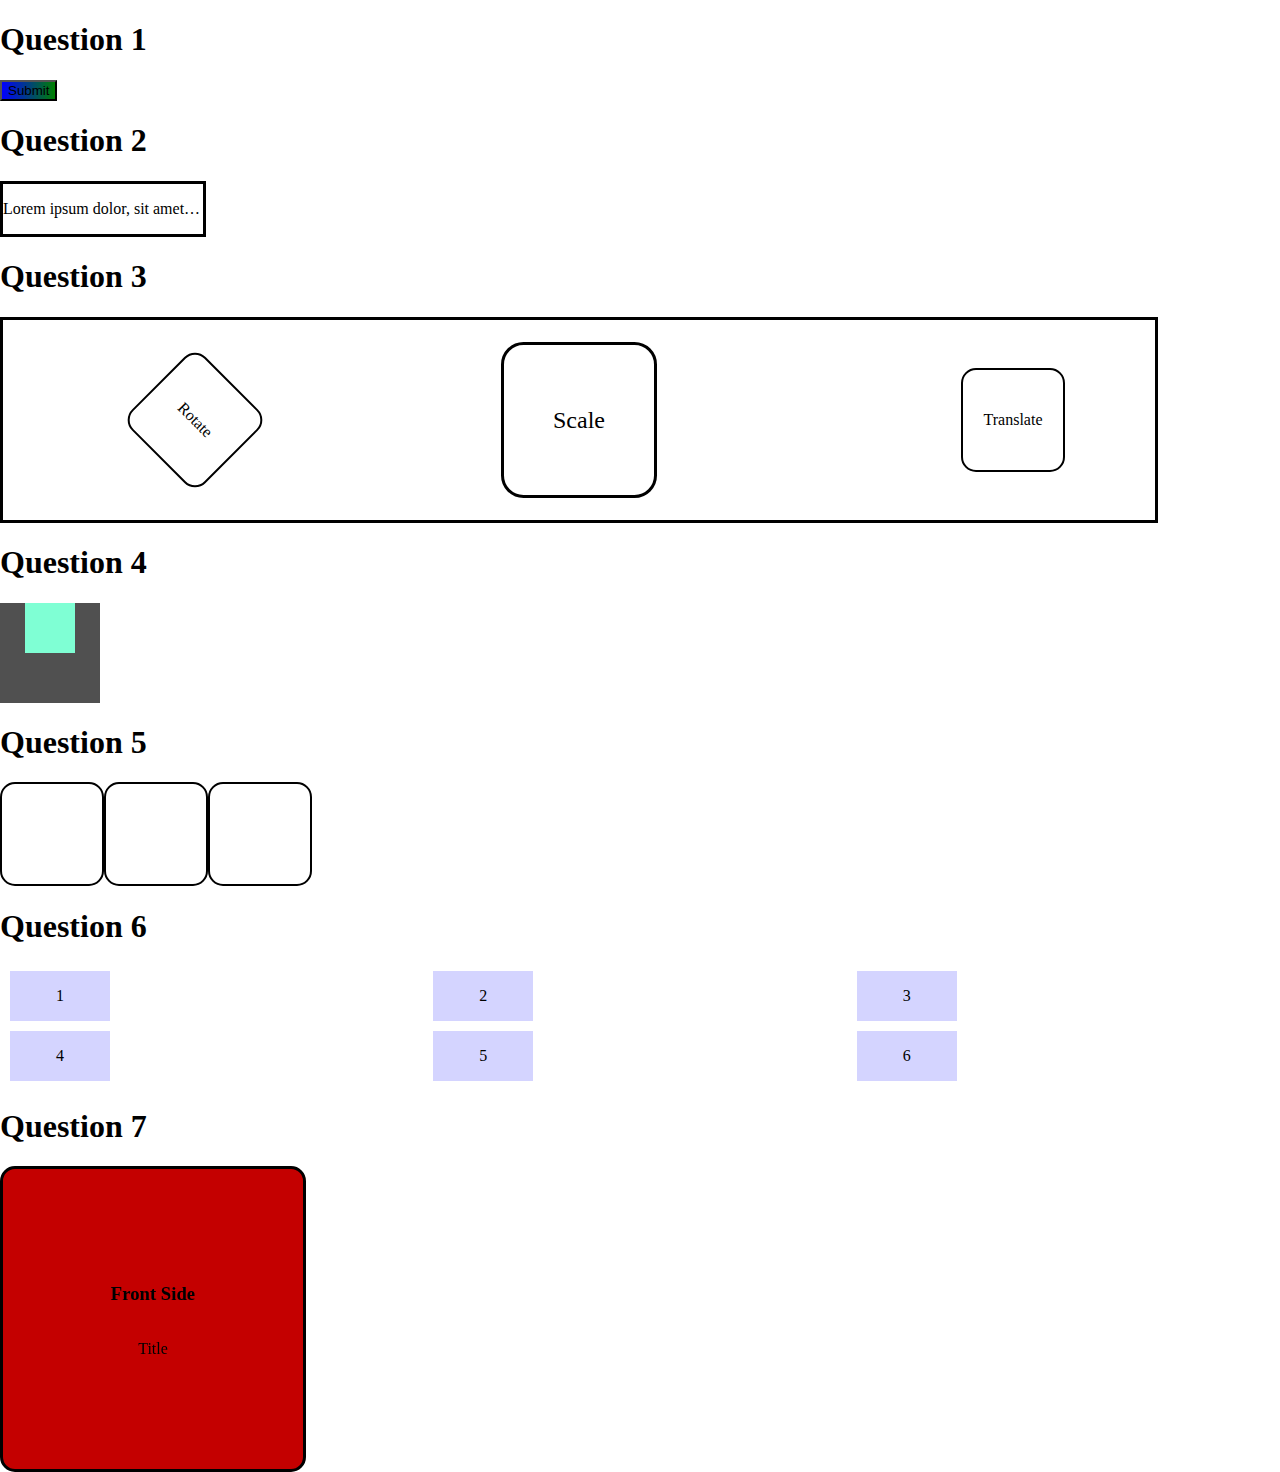
<file: HTML & CSS/CSS/day4_css_advance/index.html>
<!DOCTYPE html>
<html lang="en">
<head>
    <meta charset="UTF-8">
    <meta name="viewport" content="width=device-width, initial-scale=1.0">
    <title>Document</title>
    <link rel="stylesheet" href="style.css">
</head>
<body>
    <h1>Question 1</h1>
    
        <button>Submit</button>
    
    <h1>Question 2</h1>
    <div class="text">
        <p>Lorem ipsum dolor, sit amet consectetur adipisicing elit. Molestias vero maxime sapiente, harum, officia ea saepe fugiat excepturi voluptates inventore voluptas esse accusamus vel eos similique voluptate. Totam, doloribus velit.</p>
    </div>

    <h1>Question 3</h1>
    <div class="container">
        <div class="box rotate">Rotate</div>
        <div class="box scale">Scale</div>
        <div class="box translate">Translate</div>
    </div>

    <h1>Question 4</h1>
    <div class="b">
        <div class="ball">
        </div>
    </div>

    <h1>Question 5</h1>
    <div class="media">
        <div class="box"></div>
        <div class="box"></div>
        <div class="box"></div>
    </div>

    <h1>Question 6</h1>
    <div class="grid-container">
        <div class="one">1</div>
        <div class="one">2</div>
        <div class="one">3</div>
        <div class="one">4</div>
        <div class="one">5</div>
        <div class="one">6</div>
    </div>

    <h1>Question 7</h1>
    <div class="card">
    <div class="card-inner">
        <div class="card-front">
            <h3>Front Side</h3>
            <p>Title</p>
        </div>
        <div class="card-back">
            <h3>Back Side</h3>
            <p>This is the back of the card with more details.</p>
        </div>
    </div>
</div>
</body>
</html>
</file>
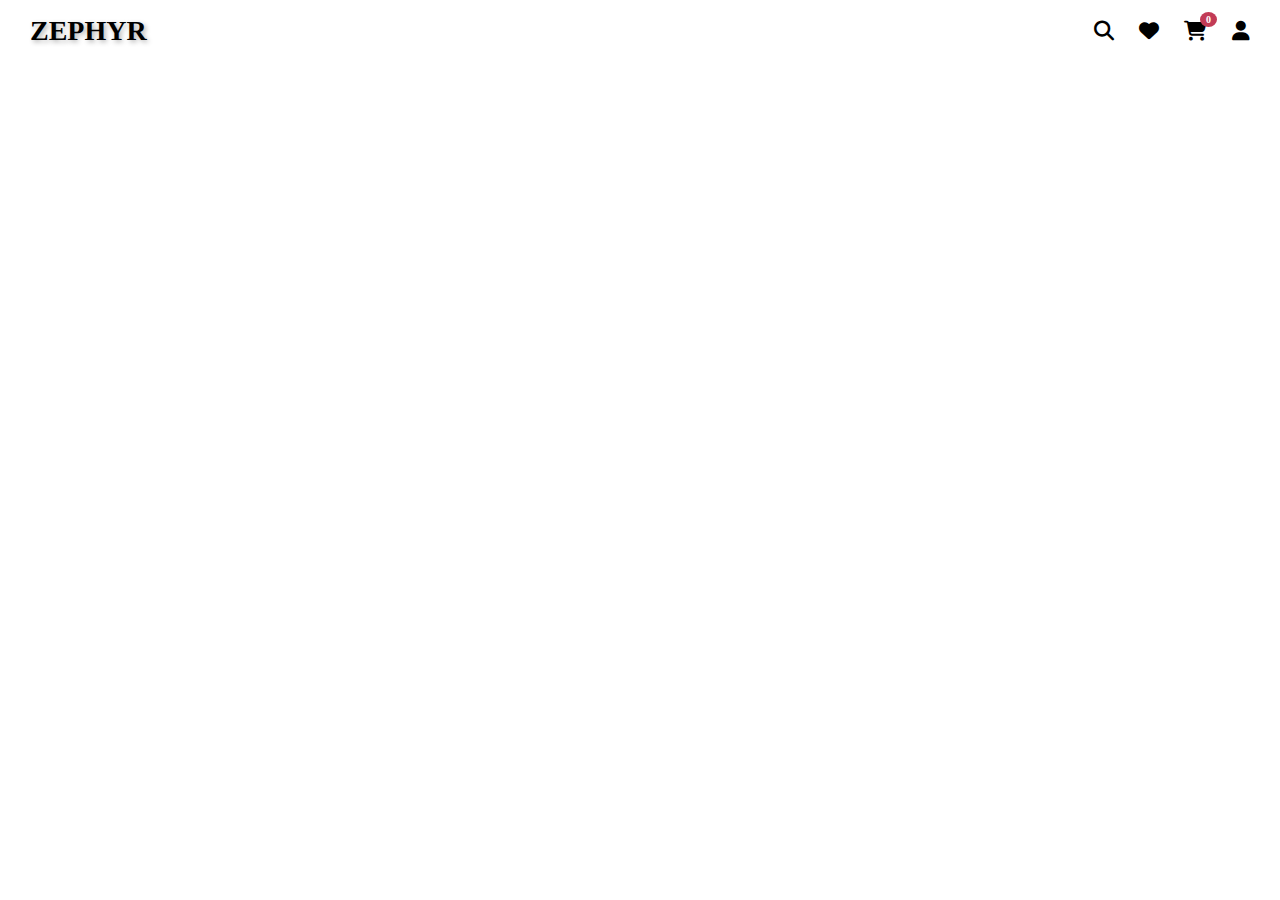
<file: HTML & CSS/CSS/day3_header/nav1/index.html>
<!DOCTYPE html>
<html lang="en">
<head>
  <meta charset="UTF-8">
  <title>Document</title>
  <link rel="stylesheet" href="https://cdnjs.cloudflare.com/ajax/libs/font-awesome/6.5.0/css/all.min.css">
  <link rel="stylesheet" href="style.css">
</head>
<body>

  <header class="header">
    <div class="logo">ZEPHYR</div>
    <div class="icons">
      <i class="fas fa-search"></i>
      <i class="fas fa-heart"></i>
      <div class="cart-wrapper">
        <i class="fas fa-shopping-cart"></i>
        <span class="badge">0</span>
      </div>
      <i class="fas fa-user"></i>
    </div>
  </header>

</body>
</html>
</file>
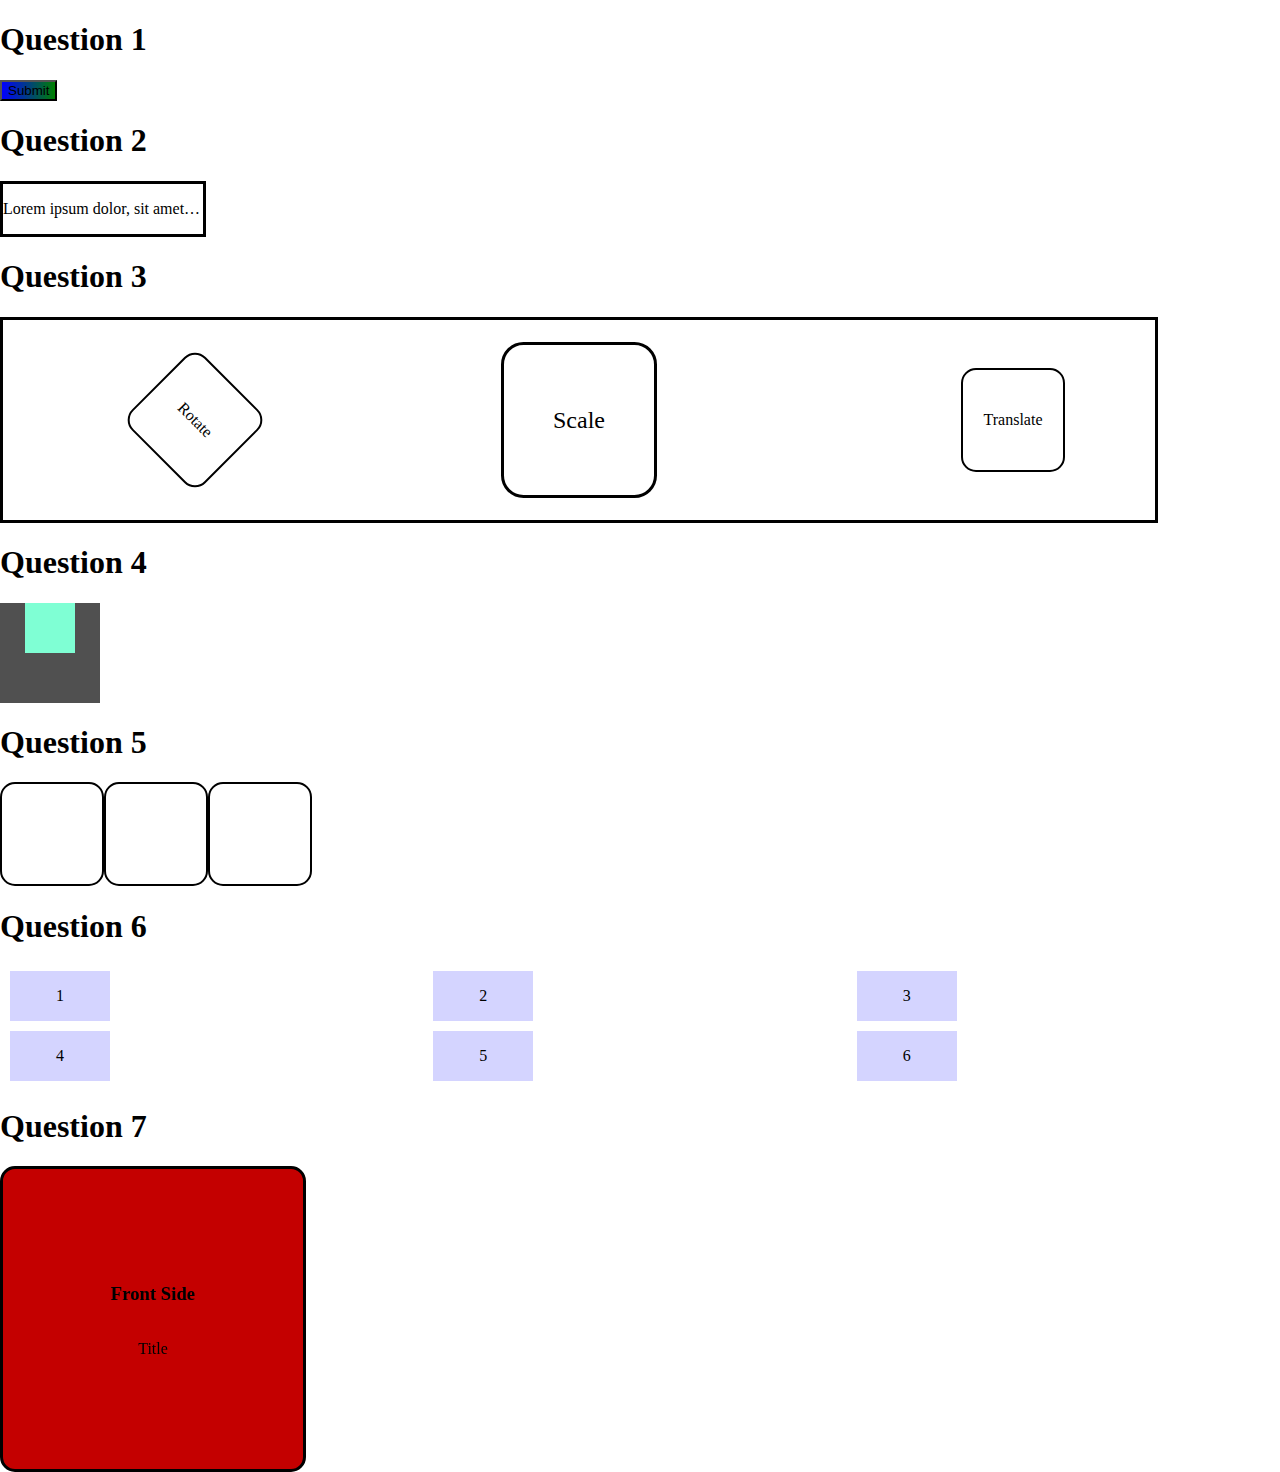
<file: index4.html>
<!DOCTYPE html>
<html lang="en">
<head>
    <meta charset="UTF-8">
    <meta name="viewport" content="width=device-width, initial-scale=1.0">
    <title>Document</title>
    <link rel="stylesheet" href="style4.css">
</head>
<body>
    <h1>Question 1</h1>
    
        <button>Submit</button>
    
    <h1>Question 2</h1>
    <div class="text">
        <p>Lorem ipsum dolor, sit amet consectetur adipisicing elit. Molestias vero maxime sapiente, harum, officia ea saepe fugiat excepturi voluptates inventore voluptas esse accusamus vel eos similique voluptate. Totam, doloribus velit.</p>
    </div>

    <h1>Question 3</h1>
    <div class="container">
        <div class="box rotate">Rotate</div>
        <div class="box scale">Scale</div>
        <div class="box translate">Translate</div>
    </div>

    <h1>Question 4</h1>
    <div class="b">
        <div class="ball">
        </div>
    </div>

    <h1>Question 5</h1>
    <div class="media">
        <div class="box"></div>
        <div class="box"></div>
        <div class="box"></div>
    </div>

    <h1>Question 6</h1>
    <div class="grid-container">
        <div class="one">1</div>
        <div class="one">2</div>
        <div class="one">3</div>
        <div class="one">4</div>
        <div class="one">5</div>
        <div class="one">6</div>
    </div>

    <h1>Question 7</h1>
    <div class="card">
    <div class="card-inner">
        <div class="card-front">
            <h3>Front Side</h3>
            <p>Title</p>
        </div>
        <div class="card-back">
            <h3>Back Side</h3>
            <p>This is the back of the card with more details.</p>
        </div>
    </div>
</div>

</body>
</html>
</file>
<file: project1/style.css>
body{
    margin: 0;
    padding: 0;
}

.header{
    top: 0;
    display: flex;
    flex-direction: row;
    justify-content: space-around;
    padding: 10px;
}
a{
    text-decoration: none;
    color: black;
    font-size: 15px;
    font-family: sans-serif;
}
button{
    background-color: #FFA500;
    padding: 1px 6px;
    border-radius: 6px;
    height: 30px;
    font-size: small;
    font-family: sans-serif;
    border: #FFA500;
    color: white;
    cursor: pointer;
}

ul, a{
    display: flex;
    gap: 30px;
}

.part1{
    display: flex;
    flex-direction: row;
    justify-content: space-around;
}

.content{
    margin-left: 5rem;
    display: flex;
    flex-direction: column;
    align-items: center;
    justify-content: center;
}

.part1-content{
    font-size: larger;
    font-family: 'Times New Roman';
}

.part2{
    margin-top: 100px;
}

h3{
    display: flex;
    justify-content: center;
    font-size: 30px;
    font-family: 'Times New Roman';
}

.features{
    font-size: 15px;
    display: flex;
    flex-direction: row;
    justify-content: space-around;
}

.msg, .time, .safe{
    display: flex;
    flex-direction: row;
    gap: 30px;
}

.part3{
    display: flex;
    flex-direction: row;
    justify-content: space-around;
    margin-top: 100px;
}
.icon{
    margin-top: 15px;
}

.part3-card{
    border: 1px black solid;
    border-radius: 10px;
    width: 15rem;
    box-shadow: 0 -.3em 1em grey;
    height: max-content;
    padding: 3%;
}

.part3-text{
    margin-left: 15px;
}
#msg1{
    height: 50px;
    background-color: rgb(202, 202, 202);
    border-radius: 5px;
    border-color: rgb(202, 202, 202);
}

#msg2{
    height: 70px;
    background-color: #FFA500;
    border-color: #FFA500;
    border-radius: 5px;
}
#msg3{
    background-color: rgb(202, 202, 202);
    border-radius: 5px;
    border-color: rgb(202, 202, 202);
}
#msg4{
    margin-left: 45px;
    width: 50px;
    background-color: rgb(202, 202, 202);
    border-radius: 5px;
    border-color: rgb(202, 202, 202);
}
#text{
    height: 30px;
    width: 205px;
    border: 1px solid;
    border-color: rgb(202, 202, 202);
    margin-top: 20px;
}
.msg-send{
    display: flex;
    flex-direction: row;
    gap: 10px;
    align-items: center;
}

.msg-send,i{
    margin-top: 20px;
}

.testimonal{
  margin-top: 100px;
  background-color: #FB8E0B;
  height: 450px;

  @media screen and (max-width: 1025px) {
    &{
      height: 550px;
    }
  }

.shap-main{
  position: absolute;
  top: 0;
  left: 0;
  .shap{
    position: relative;
    height: 200px;
    width: 200px;
    display: flex;
    flex-direction: column;
    justify-content: space-around;

    span{
      border: 1px solid #FFFFFF;
      height: 200px;
      width: 200px;
      border-radius: 100%;
      position: absolute;

      &:nth-child(1){
 top: -120px;
 left: -120px;
      }

      &:nth-child(2){
        top: -120px;
        left: -120px;
        height: 240px;
        width: 240px;
        }

        &:nth-child(3){
          top: -120px;
          left: -120px;
          height: 280px;
          width: 280px;
          }

          &:nth-child(4){
            top: -120px;
            left: -120px;
            height: 320px;
            width: 320px;
            }





    }
  }

}

  .content{
    display: flex;
    flex-direction: column;
    align-items: center;
    justify-content: center;
    height: 100%;
    width: 100%;
   



    h3{
      font-size: 25px;
      font-family: sans-serif;
      font-weight: 700;
      line-height: 30px;
      text-align: center;
      color: white;
      letter-spacing: 2px;
    }

    .cards{
      display: flex;
      gap: 40px;
      flex-flow: wrap;
      margin: 0 10px;
    

.main-card{
  display: flex;
  flex-direction: column;
  align-items: center;
  gap: 24px;

  @media screen and (max-width: 1025px) {
    &:nth-child(2){
      display: none;
     
    }
  }
      .card{
        height: fit-content;
        max-width: 470px;
        background-color: white;
        border-radius: 10px;
        padding: 10px;
        position: relative;


      
    

        .triangle {
          width: 0;
          height: 0;
          border-left: 7px solid transparent;
          border-right: 7px solid transparent;
          border-bottom: 14px solid rgb(255, 255, 255);
          transform: translate(-50%,6px) rotate(180deg);
          position: absolute;
          bottom: -6px;
          left: 50%;
          
      }


        h3{
          color: #FD6003;
          letter-spacing: 2px;
          font-size: 16px;
          font-weight: 700;
        }

        p{
          color:#383a47a8;
          text-align: center;
          line-height: 30px;
        }

      }

      .circle{
        display: flex;
        align-items: center;
        gap: 10px;
      

        .image{
          height: 40px;
          width: 40px;
          border-radius: 100%;
          background-color: white;
        }

        .text{
          display: flex;
          flex-direction: column;
          color: white;
          line-height: 10px;
          margin-top: 20px;

          span{
            font-weight: 700;
          }
        
        }
      }
    }
    }
  }
}
.chatting{
    margin-top: 200px;
    display: flex;
    flex-direction: column;
    justify-content: center;
    align-items: center;
}

.footer{
    margin-top: 200px;
    display: flex;
    flex-direction: row;
    justify-content: space-around;
}

.social-icons{
    color: #FFA500;
}

.copy-right{
    display: flex;
    flex-direction: row;
    justify-content: space-around;
    color: rgb(202, 202, 202);
}
</file>
<file: HTML & CSS/CSS/day4_css_advance/style.css>
body{
    margin: 0;
    padding: 0;
}

button{
background: linear-gradient(to right, blue,green);
transition: height 1s;
display: flex;
justify-content: center;
align-items: center;
overflow: hidden;
transition: backgroud 0.5 ease;
}

button:hover{
    background: linear-gradient(to right,red,yellow);
}

.text{
    width: 200px;
    border: 3px solid black;
}

p{
    overflow: hidden;
    text-overflow: ellipsis;
    white-space: nowrap;
}

.container{
    height: 200px;
    width: 90%;
    border: 3px solid black;
    display: flex;
    justify-content: space-around;
    align-items: center;
}
.box{
    height: 100px;
    width: 100px;
    border: 2px solid black;
    border-radius: 15px;
    display: flex;
    align-items: center;
    justify-content: center;
}
.rotate{
    transform: rotate(45deg);
}
.scale{
    transform: scale(1.5);
}
.translate{
    transform: translate(50px);
}


.b{
    background-color: #505050;
    display: flex;
    justify-content: center;
    align-items: flex-start;
    height: 100px;
    width: 100px;
    margin: 0;
    overflow: hidden;
}
.ball{
    width: 50px;
    height: 50px;
    background-color: aquamarine;
    position: relative;
    animation: bounce 1s ease-in-out infinite;
}
@keyframes bounce {
    0% {top: 0;}
    50% {top: 100px;}
    100% {top: 0;}
}

.media{
    display: flex;
    flex-direction: row;
}
@media(max-width: 600px){
    .media{
        display: flex;
        flex-direction: column;
    }

}   

.grid-container{
    display: grid;
    height: 100px;
    align-content: center;
    grid-template-columns: auto auto auto;
    gap: 10px;
    padding: 10px;
}
.one{
    background-color: rgb(212, 212, 255);
    height: 50px;
    width: 100px;
    display: flex;
    align-items: center;
    justify-content: center;
}

@media(max-width: 500px){
    .one{
        display: flex;
        flex-direction: column;
    }

       .grid-container{
    display: grid;
    height: 100px;
    align-content: center;
    grid-template-columns: auto auto ;
    gap: 10px;
    padding: 10px;
}
}

.card {
    width: 300px;
    height: 300px;
    perspective: 1000px;
}

.card-inner {
    width: 100%;
    height: 100%;
    transition: transform 0.6s;
    transform-style: preserve-3d;
    position: relative;
}

.card:hover .card-inner {
    transform: rotateY(180deg);
}

.card-front, .card-back {
    width: 100%;
    height: 100%;
    backface-visibility: hidden;
    position: absolute;
    top: 0;
    left: 0;
    display: flex;
    justify-content: center;
    align-items: center;
    flex-direction: column;
    border: 3px solid #000000;
    border-radius: 15px;
}

.card-front {
    background-color:rgb(196, 0, 0);
}

.card-back {
    background-color: #29b935;
    color: white;
    transform: rotateY(180deg);
}
</file>
<file: HTML & CSS/CSS/day3_header/nav1/style.css>
body {
  margin: 0;
  font-family: 'Georgia', serif;
}

.header {
  display: flex;
  justify-content: space-between;
  align-items: center;
  padding: 10px 30px;
  border-top: 5px solid #ffffff;
  background-color: rgb(255, 255, 255);
}

.logo {
  font-size: 28px;
  font-weight: bold;
  text-shadow: 2px 2px 5px rgba(0,0,0,0.3);
}

.icons {
  display: flex;
  align-items: center;
  gap: 25px;
  font-size: 20px;
  color: black;
  position: relative;
}

.cart-wrapper {
  position: relative;
}

.badge {
  position: absolute;
  top: -8px;
  right: -10px;
  background-color: #c23b56;
  color: white;
  font-size: 10px;
  padding: 2px 6px;
  border-radius: 50%;
  font-weight: bold;
}
</file>
<file: style4.css>
body{
    margin: 0;
    padding: 0;
}

button{
background: linear-gradient(to right, blue,green);
transition: height 1s;
display: flex;
justify-content: center;
align-items: center;
overflow: hidden;
transition: backgroud 0.5 ease;
}

button:hover{
    background: linear-gradient(to right,red,yellow);
}

.text{
    width: 200px;
    border: 3px solid black;
}

p{
    overflow: hidden;
    text-overflow: ellipsis;
    white-space: nowrap;
}

.container{
    height: 200px;
    width: 90%;
    border: 3px solid black;
    display: flex;
    justify-content: space-around;
    align-items: center;
}
.box{
    height: 100px;
    width: 100px;
    border: 2px solid black;
    border-radius: 15px;
    display: flex;
    align-items: center;
    justify-content: center;
}
.rotate{
    transform: rotate(45deg);
}
.scale{
    transform: scale(1.5);
}
.translate{
    transform: translate(50px);
}


.b{
    background-color: #505050;
    display: flex;
    justify-content: center;
    align-items: flex-start;
    height: 100px;
    width: 100px;
    margin: 0;
    overflow: hidden;
}
.ball{
    width: 50px;
    height: 50px;
    background-color: aquamarine;
    position: relative;
    animation: bounce 1s ease-in-out infinite;
}
@keyframes bounce {
    0% {top: 0;}
    50% {top: 100px;}
    100% {top: 0;}
}

.media{
    display: flex;
    flex-direction: row;
}
@media(max-width: 600px){
    .media{
        display: flex;
        flex-direction: column;
    }

}   

.grid-container{
    display: grid;
    height: 100px;
    align-content: center;
    grid-template-columns: auto auto auto;
    gap: 10px;
    padding: 10px;
}
.one{
    background-color: rgb(212, 212, 255);
    height: 50px;
    width: 100px;
    display: flex;
    align-items: center;
    justify-content: center;
}

@media(max-width: 500px){
    .one{
        display: flex;
        flex-direction: column;
    }

       .grid-container{
    display: grid;
    height: 100px;
    align-content: center;
    grid-template-columns: auto auto ;
    gap: 10px;
    padding: 10px;
}
}

.card {
    width: 300px;
    height: 300px;
    perspective: 1000px;
}

.card-inner {
    width: 100%;
    height: 100%;
    transition: transform 0.6s;
    transform-style: preserve-3d;
    position: relative;
}

.card:hover .card-inner {
    transform: rotateY(180deg);
}

.card-front, .card-back {
    width: 100%;
    height: 100%;
    backface-visibility: hidden;
    position: absolute;
    top: 0;
    left: 0;
    display: flex;
    justify-content: center;
    align-items: center;
    flex-direction: column;
    border: 3px solid #000000;
    border-radius: 15px;
}

.card-front {
    background-color:rgb(196, 0, 0);
}

.card-back {
    background-color: #29b935;
    color: white;
    transform: rotateY(180deg);
}
</file>
